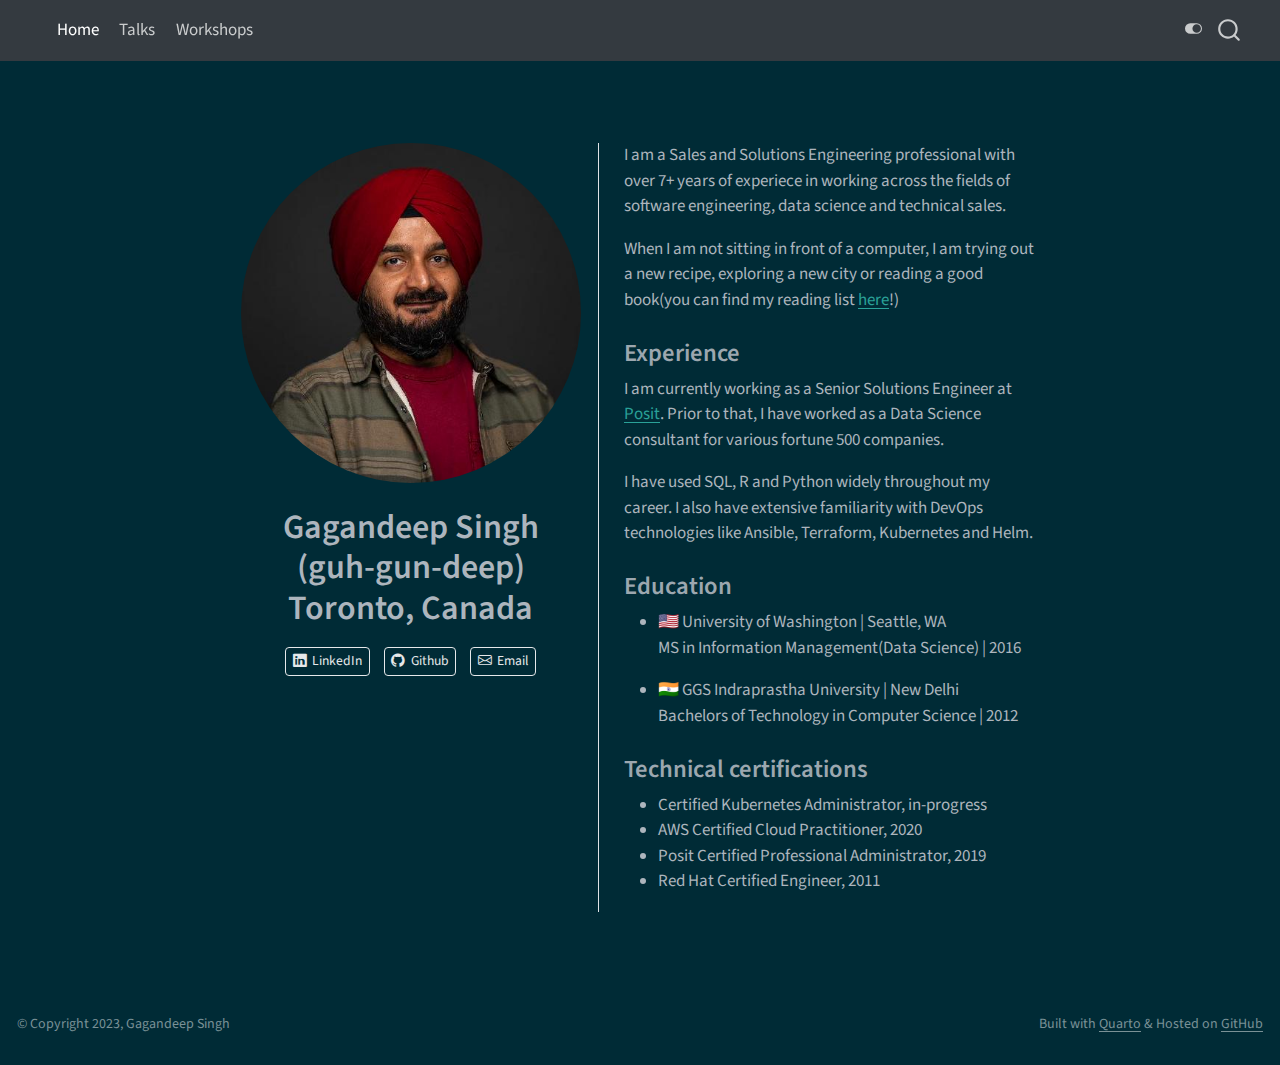
<file: docs/index.html>
<!DOCTYPE html>
<html xmlns="http://www.w3.org/1999/xhtml" lang="en" xml:lang="en"><head>

<meta charset="utf-8">
<meta name="generator" content="quarto-1.4.551">

<meta name="viewport" content="width=device-width, initial-scale=1.0, user-scalable=yes">


<title>- Gagandeep Singh (guh-gun-deep) Toronto, Canada</title>
<style>
code{white-space: pre-wrap;}
span.smallcaps{font-variant: small-caps;}
div.columns{display: flex; gap: min(4vw, 1.5em);}
div.column{flex: auto; overflow-x: auto;}
div.hanging-indent{margin-left: 1.5em; text-indent: -1.5em;}
ul.task-list{list-style: none;}
ul.task-list li input[type="checkbox"] {
  width: 0.8em;
  margin: 0 0.8em 0.2em -1em; /* quarto-specific, see https://github.com/quarto-dev/quarto-cli/issues/4556 */ 
  vertical-align: middle;
}
</style>


<script src="site_libs/quarto-nav/quarto-nav.js"></script>
<script src="site_libs/quarto-nav/headroom.min.js"></script>
<script src="site_libs/clipboard/clipboard.min.js"></script>
<script src="site_libs/quarto-search/autocomplete.umd.js"></script>
<script src="site_libs/quarto-search/fuse.min.js"></script>
<script src="site_libs/quarto-search/quarto-search.js"></script>
<meta name="quarto:offset" content="./">
<script src="site_libs/quarto-html/quarto.js"></script>
<script src="site_libs/quarto-html/popper.min.js"></script>
<script src="site_libs/quarto-html/tippy.umd.min.js"></script>
<link href="site_libs/quarto-html/tippy.css" rel="stylesheet">
<link href="site_libs/quarto-html/quarto-syntax-highlighting.css" rel="stylesheet" class="quarto-color-scheme" id="quarto-text-highlighting-styles">
<link href="site_libs/quarto-html/quarto-syntax-highlighting-dark.css" rel="stylesheet" class="quarto-color-scheme quarto-color-alternate" id="quarto-text-highlighting-styles">
<script src="site_libs/bootstrap/bootstrap.min.js"></script>
<link href="site_libs/bootstrap/bootstrap-icons.css" rel="stylesheet">
<link href="site_libs/bootstrap/bootstrap.min.css" rel="stylesheet" class="quarto-color-scheme" id="quarto-bootstrap" data-mode="light">
<link href="site_libs/bootstrap/bootstrap-dark.min.css" rel="stylesheet" class="quarto-color-scheme quarto-color-alternate" id="quarto-bootstrap" data-mode="dark">
<script id="quarto-search-options" type="application/json">{
  "location": "navbar",
  "copy-button": false,
  "collapse-after": 3,
  "panel-placement": "end",
  "type": "overlay",
  "limit": 50,
  "keyboard-shortcut": [
    "f",
    "/",
    "s"
  ],
  "show-item-context": false,
  "language": {
    "search-no-results-text": "No results",
    "search-matching-documents-text": "matching documents",
    "search-copy-link-title": "Copy link to search",
    "search-hide-matches-text": "Hide additional matches",
    "search-more-match-text": "more match in this document",
    "search-more-matches-text": "more matches in this document",
    "search-clear-button-title": "Clear",
    "search-text-placeholder": "",
    "search-detached-cancel-button-title": "Cancel",
    "search-submit-button-title": "Submit",
    "search-label": "Search"
  }
}</script>


</head>

<body class="nav-fixed fullcontent">

<div id="quarto-search-results"></div>
  <header id="quarto-header" class="headroom fixed-top">
    <nav class="navbar navbar-expand-lg " data-bs-theme="dark">
      <div class="navbar-container container-fluid">
      <div class="navbar-brand-container mx-auto">
    <a class="navbar-brand" href="./index.html">
    <span class="navbar-title"></span>
    </a>
  </div>
            <div id="quarto-search" class="" title="Search"></div>
          <button class="navbar-toggler" type="button" data-bs-toggle="collapse" data-bs-target="#navbarCollapse" aria-controls="navbarCollapse" aria-expanded="false" aria-label="Toggle navigation" onclick="if (window.quartoToggleHeadroom) { window.quartoToggleHeadroom(); }">
  <span class="navbar-toggler-icon"></span>
</button>
          <div class="collapse navbar-collapse" id="navbarCollapse">
            <ul class="navbar-nav navbar-nav-scroll me-auto">
  <li class="nav-item">
    <a class="nav-link active" href="./index.html" aria-current="page"> 
<span class="menu-text">Home</span></a>
  </li>  
  <li class="nav-item">
    <a class="nav-link" href="./talks.html"> 
<span class="menu-text">Talks</span></a>
  </li>  
  <li class="nav-item">
    <a class="nav-link" href="./workshops.html"> 
<span class="menu-text">Workshops</span></a>
  </li>  
</ul>
          </div> <!-- /navcollapse -->
          <div class="quarto-navbar-tools">
  <a href="" class="quarto-color-scheme-toggle quarto-navigation-tool  px-1" onclick="window.quartoToggleColorScheme(); return false;" title="Toggle dark mode"><i class="bi"></i></a>
</div>
      </div> <!-- /container-fluid -->
    </nav>
</header>
<!-- content -->
<div id="quarto-content" class="quarto-container page-columns page-rows-contents page-layout-article page-navbar">
<!-- sidebar -->
<!-- margin-sidebar -->
    
<!-- main -->
<main class="content" id="quarto-document-content">




<div class="quarto-about-trestles content">
  <div class="about-entity">
    <img src="img/profile_picture.jpeg" class="about-image
  round " style="height: 20em; width: 20em;">
<header id="title-block-header" class="quarto-title-block default">
<div class="quarto-title">
<h1 class="title">Gagandeep Singh <br>(guh-gun-deep) <br>Toronto, Canada</h1>
</div>
<div class="quarto-title-meta">
  </div>
</header>
    <div class="about-links">
  <a href="https://www.linkedin.com/in/gagan91/" class="about-link" rel="" target="">
    <i class="bi bi-linkedin"></i>
     <span class="about-link-text">LinkedIn</span>
  </a>
  <a href="https://github.com/gsingh91" class="about-link" rel="" target="">
    <i class="bi bi-github"></i>
     <span class="about-link-text">Github</span>
  </a>
  <a href="mailto:singh.gagandeep491@gmail.com" class="about-link" rel="" target="">
    <i class="bi bi-envelope"></i>
     <span class="about-link-text">Email</span>
  </a>
</div>
  </div>
  <div class="about-contents"><div id="me">
<p>I am a Sales and Solutions Engineering professional with over 7+ years of experiece in working across the fields of software engineering, data science and technical sales.</p>
<p>When I am not sitting in front of a computer, I am trying out a new recipe, exploring a new city or reading a good book(you can find my reading list <a href="https://www.goodreads.com/review/list/118346415-gagandeep-singh?ref=nav_mybooks&amp;shelf=read">here</a>!)</p>
<section id="experience" class="level3">
<h3 data-anchor-id="experience">Experience</h3>
<p>I am currently working as a Senior Solutions Engineer at <a href="https://posit.co/">Posit</a>. Prior to that, I have worked as a Data Science consultant for various fortune 500 companies.</p>
<p>I have used SQL, R and Python widely throughout my career. I also have extensive familiarity with DevOps technologies like Ansible, Terraform, Kubernetes and Helm.</p>
</section>
<section id="education" class="level3">
<h3 data-anchor-id="education">Education</h3>
<ul>
<li><p><span class="emoji" data-emoji="us">🇺🇸</span> University of Washington | Seattle, WA <br>MS in Information Management(Data Science) | 2016</p></li>
<li><p><span class="emoji" data-emoji="india">🇮🇳</span> GGS Indraprastha University | New Delhi <br>Bachelors of Technology in Computer Science | 2012</p></li>
</ul>
</section>
<section id="technical-certifications" class="level3">
<h3 data-anchor-id="technical-certifications">Technical certifications</h3>
<ul>
<li>Certified Kubernetes Administrator, in-progress</li>
<li>AWS Certified Cloud Practitioner, 2020</li>
<li>Posit Certified Professional Administrator, 2019</li>
<li>Red Hat Certified Engineer, 2011</li>
</ul>
</section>
</div></div>
</div>





</main> <!-- /main -->
<script id="quarto-html-after-body" type="application/javascript">
window.document.addEventListener("DOMContentLoaded", function (event) {
  const toggleBodyColorMode = (bsSheetEl) => {
    const mode = bsSheetEl.getAttribute("data-mode");
    const bodyEl = window.document.querySelector("body");
    if (mode === "dark") {
      bodyEl.classList.add("quarto-dark");
      bodyEl.classList.remove("quarto-light");
    } else {
      bodyEl.classList.add("quarto-light");
      bodyEl.classList.remove("quarto-dark");
    }
  }
  const toggleBodyColorPrimary = () => {
    const bsSheetEl = window.document.querySelector("link#quarto-bootstrap");
    if (bsSheetEl) {
      toggleBodyColorMode(bsSheetEl);
    }
  }
  toggleBodyColorPrimary();  
  const disableStylesheet = (stylesheets) => {
    for (let i=0; i < stylesheets.length; i++) {
      const stylesheet = stylesheets[i];
      stylesheet.rel = 'prefetch';
    }
  }
  const enableStylesheet = (stylesheets) => {
    for (let i=0; i < stylesheets.length; i++) {
      const stylesheet = stylesheets[i];
      stylesheet.rel = 'stylesheet';
    }
  }
  const manageTransitions = (selector, allowTransitions) => {
    const els = window.document.querySelectorAll(selector);
    for (let i=0; i < els.length; i++) {
      const el = els[i];
      if (allowTransitions) {
        el.classList.remove('notransition');
      } else {
        el.classList.add('notransition');
      }
    }
  }
  const toggleGiscusIfUsed = (isAlternate, darkModeDefault) => {
    const baseTheme = document.querySelector('#giscus-base-theme')?.value ?? 'light';
    const alternateTheme = document.querySelector('#giscus-alt-theme')?.value ?? 'dark';
    let newTheme = '';
    if(darkModeDefault) {
      newTheme = isAlternate ? baseTheme : alternateTheme;
    } else {
      newTheme = isAlternate ? alternateTheme : baseTheme;
    }
    const changeGiscusTheme = () => {
      // From: https://github.com/giscus/giscus/issues/336
      const sendMessage = (message) => {
        const iframe = document.querySelector('iframe.giscus-frame');
        if (!iframe) return;
        iframe.contentWindow.postMessage({ giscus: message }, 'https://giscus.app');
      }
      sendMessage({
        setConfig: {
          theme: newTheme
        }
      });
    }
    const isGiscussLoaded = window.document.querySelector('iframe.giscus-frame') !== null;
    if (isGiscussLoaded) {
      changeGiscusTheme();
    }
  }
  const toggleColorMode = (alternate) => {
    // Switch the stylesheets
    const alternateStylesheets = window.document.querySelectorAll('link.quarto-color-scheme.quarto-color-alternate');
    manageTransitions('#quarto-margin-sidebar .nav-link', false);
    if (alternate) {
      enableStylesheet(alternateStylesheets);
      for (const sheetNode of alternateStylesheets) {
        if (sheetNode.id === "quarto-bootstrap") {
          toggleBodyColorMode(sheetNode);
        }
      }
    } else {
      disableStylesheet(alternateStylesheets);
      toggleBodyColorPrimary();
    }
    manageTransitions('#quarto-margin-sidebar .nav-link', true);
    // Switch the toggles
    const toggles = window.document.querySelectorAll('.quarto-color-scheme-toggle');
    for (let i=0; i < toggles.length; i++) {
      const toggle = toggles[i];
      if (toggle) {
        if (alternate) {
          toggle.classList.add("alternate");     
        } else {
          toggle.classList.remove("alternate");
        }
      }
    }
    // Hack to workaround the fact that safari doesn't
    // properly recolor the scrollbar when toggling (#1455)
    if (navigator.userAgent.indexOf('Safari') > 0 && navigator.userAgent.indexOf('Chrome') == -1) {
      manageTransitions("body", false);
      window.scrollTo(0, 1);
      setTimeout(() => {
        window.scrollTo(0, 0);
        manageTransitions("body", true);
      }, 40);  
    }
  }
  const isFileUrl = () => { 
    return window.location.protocol === 'file:';
  }
  const hasAlternateSentinel = () => {  
    let styleSentinel = getColorSchemeSentinel();
    if (styleSentinel !== null) {
      return styleSentinel === "alternate";
    } else {
      return false;
    }
  }
  const setStyleSentinel = (alternate) => {
    const value = alternate ? "alternate" : "default";
    if (!isFileUrl()) {
      window.localStorage.setItem("quarto-color-scheme", value);
    } else {
      localAlternateSentinel = value;
    }
  }
  const getColorSchemeSentinel = () => {
    if (!isFileUrl()) {
      const storageValue = window.localStorage.getItem("quarto-color-scheme");
      return storageValue != null ? storageValue : localAlternateSentinel;
    } else {
      return localAlternateSentinel;
    }
  }
  const darkModeDefault = true;
  let localAlternateSentinel = darkModeDefault ? 'alternate' : 'default';
  // Dark / light mode switch
  window.quartoToggleColorScheme = () => {
    // Read the current dark / light value 
    let toAlternate = !hasAlternateSentinel();
    toggleColorMode(toAlternate);
    setStyleSentinel(toAlternate);
    toggleGiscusIfUsed(toAlternate, darkModeDefault);
  };
  // Ensure there is a toggle, if there isn't float one in the top right
  if (window.document.querySelector('.quarto-color-scheme-toggle') === null) {
    const a = window.document.createElement('a');
    a.classList.add('top-right');
    a.classList.add('quarto-color-scheme-toggle');
    a.href = "";
    a.onclick = function() { try { window.quartoToggleColorScheme(); } catch {} return false; };
    const i = window.document.createElement("i");
    i.classList.add('bi');
    a.appendChild(i);
    window.document.body.appendChild(a);
  }
  // Switch to dark mode if need be
  if (hasAlternateSentinel()) {
    toggleColorMode(true);
  } else {
    toggleColorMode(false);
  }
  const isCodeAnnotation = (el) => {
    for (const clz of el.classList) {
      if (clz.startsWith('code-annotation-')) {                     
        return true;
      }
    }
    return false;
  }
  const clipboard = new window.ClipboardJS('.code-copy-button', {
    text: function(trigger) {
      const codeEl = trigger.previousElementSibling.cloneNode(true);
      for (const childEl of codeEl.children) {
        if (isCodeAnnotation(childEl)) {
          childEl.remove();
        }
      }
      return codeEl.innerText;
    }
  });
  clipboard.on('success', function(e) {
    // button target
    const button = e.trigger;
    // don't keep focus
    button.blur();
    // flash "checked"
    button.classList.add('code-copy-button-checked');
    var currentTitle = button.getAttribute("title");
    button.setAttribute("title", "Copied!");
    let tooltip;
    if (window.bootstrap) {
      button.setAttribute("data-bs-toggle", "tooltip");
      button.setAttribute("data-bs-placement", "left");
      button.setAttribute("data-bs-title", "Copied!");
      tooltip = new bootstrap.Tooltip(button, 
        { trigger: "manual", 
          customClass: "code-copy-button-tooltip",
          offset: [0, -8]});
      tooltip.show();    
    }
    setTimeout(function() {
      if (tooltip) {
        tooltip.hide();
        button.removeAttribute("data-bs-title");
        button.removeAttribute("data-bs-toggle");
        button.removeAttribute("data-bs-placement");
      }
      button.setAttribute("title", currentTitle);
      button.classList.remove('code-copy-button-checked');
    }, 1000);
    // clear code selection
    e.clearSelection();
  });
    var localhostRegex = new RegExp(/^(?:http|https):\/\/localhost\:?[0-9]*\//);
    var mailtoRegex = new RegExp(/^mailto:/);
      var filterRegex = new RegExp('/' + window.location.host + '/');
    var isInternal = (href) => {
        return filterRegex.test(href) || localhostRegex.test(href) || mailtoRegex.test(href);
    }
    // Inspect non-navigation links and adorn them if external
 	var links = window.document.querySelectorAll('a[href]:not(.nav-link):not(.navbar-brand):not(.toc-action):not(.sidebar-link):not(.sidebar-item-toggle):not(.pagination-link):not(.no-external):not([aria-hidden]):not(.dropdown-item):not(.quarto-navigation-tool)');
    for (var i=0; i<links.length; i++) {
      const link = links[i];
      if (!isInternal(link.href)) {
        // undo the damage that might have been done by quarto-nav.js in the case of
        // links that we want to consider external
        if (link.dataset.originalHref !== undefined) {
          link.href = link.dataset.originalHref;
        }
      }
    }
  function tippyHover(el, contentFn, onTriggerFn, onUntriggerFn) {
    const config = {
      allowHTML: true,
      maxWidth: 500,
      delay: 100,
      arrow: false,
      appendTo: function(el) {
          return el.parentElement;
      },
      interactive: true,
      interactiveBorder: 10,
      theme: 'quarto',
      placement: 'bottom-start',
    };
    if (contentFn) {
      config.content = contentFn;
    }
    if (onTriggerFn) {
      config.onTrigger = onTriggerFn;
    }
    if (onUntriggerFn) {
      config.onUntrigger = onUntriggerFn;
    }
    window.tippy(el, config); 
  }
  const noterefs = window.document.querySelectorAll('a[role="doc-noteref"]');
  for (var i=0; i<noterefs.length; i++) {
    const ref = noterefs[i];
    tippyHover(ref, function() {
      // use id or data attribute instead here
      let href = ref.getAttribute('data-footnote-href') || ref.getAttribute('href');
      try { href = new URL(href).hash; } catch {}
      const id = href.replace(/^#\/?/, "");
      const note = window.document.getElementById(id);
      if (note) {
        return note.innerHTML;
      } else {
        return "";
      }
    });
  }
  const xrefs = window.document.querySelectorAll('a.quarto-xref');
  const processXRef = (id, note) => {
    // Strip column container classes
    const stripColumnClz = (el) => {
      el.classList.remove("page-full", "page-columns");
      if (el.children) {
        for (const child of el.children) {
          stripColumnClz(child);
        }
      }
    }
    stripColumnClz(note)
    if (id === null || id.startsWith('sec-')) {
      // Special case sections, only their first couple elements
      const container = document.createElement("div");
      if (note.children && note.children.length > 2) {
        container.appendChild(note.children[0].cloneNode(true));
        for (let i = 1; i < note.children.length; i++) {
          const child = note.children[i];
          if (child.tagName === "P" && child.innerText === "") {
            continue;
          } else {
            container.appendChild(child.cloneNode(true));
            break;
          }
        }
        if (window.Quarto?.typesetMath) {
          window.Quarto.typesetMath(container);
        }
        return container.innerHTML
      } else {
        if (window.Quarto?.typesetMath) {
          window.Quarto.typesetMath(note);
        }
        return note.innerHTML;
      }
    } else {
      // Remove any anchor links if they are present
      const anchorLink = note.querySelector('a.anchorjs-link');
      if (anchorLink) {
        anchorLink.remove();
      }
      if (window.Quarto?.typesetMath) {
        window.Quarto.typesetMath(note);
      }
      // TODO in 1.5, we should make sure this works without a callout special case
      if (note.classList.contains("callout")) {
        return note.outerHTML;
      } else {
        return note.innerHTML;
      }
    }
  }
  for (var i=0; i<xrefs.length; i++) {
    const xref = xrefs[i];
    tippyHover(xref, undefined, function(instance) {
      instance.disable();
      let url = xref.getAttribute('href');
      let hash = undefined; 
      if (url.startsWith('#')) {
        hash = url;
      } else {
        try { hash = new URL(url).hash; } catch {}
      }
      if (hash) {
        const id = hash.replace(/^#\/?/, "");
        const note = window.document.getElementById(id);
        if (note !== null) {
          try {
            const html = processXRef(id, note.cloneNode(true));
            instance.setContent(html);
          } finally {
            instance.enable();
            instance.show();
          }
        } else {
          // See if we can fetch this
          fetch(url.split('#')[0])
          .then(res => res.text())
          .then(html => {
            const parser = new DOMParser();
            const htmlDoc = parser.parseFromString(html, "text/html");
            const note = htmlDoc.getElementById(id);
            if (note !== null) {
              const html = processXRef(id, note);
              instance.setContent(html);
            } 
          }).finally(() => {
            instance.enable();
            instance.show();
          });
        }
      } else {
        // See if we can fetch a full url (with no hash to target)
        // This is a special case and we should probably do some content thinning / targeting
        fetch(url)
        .then(res => res.text())
        .then(html => {
          const parser = new DOMParser();
          const htmlDoc = parser.parseFromString(html, "text/html");
          const note = htmlDoc.querySelector('main.content');
          if (note !== null) {
            // This should only happen for chapter cross references
            // (since there is no id in the URL)
            // remove the first header
            if (note.children.length > 0 && note.children[0].tagName === "HEADER") {
              note.children[0].remove();
            }
            const html = processXRef(null, note);
            instance.setContent(html);
          } 
        }).finally(() => {
          instance.enable();
          instance.show();
        });
      }
    }, function(instance) {
    });
  }
      let selectedAnnoteEl;
      const selectorForAnnotation = ( cell, annotation) => {
        let cellAttr = 'data-code-cell="' + cell + '"';
        let lineAttr = 'data-code-annotation="' +  annotation + '"';
        const selector = 'span[' + cellAttr + '][' + lineAttr + ']';
        return selector;
      }
      const selectCodeLines = (annoteEl) => {
        const doc = window.document;
        const targetCell = annoteEl.getAttribute("data-target-cell");
        const targetAnnotation = annoteEl.getAttribute("data-target-annotation");
        const annoteSpan = window.document.querySelector(selectorForAnnotation(targetCell, targetAnnotation));
        const lines = annoteSpan.getAttribute("data-code-lines").split(",");
        const lineIds = lines.map((line) => {
          return targetCell + "-" + line;
        })
        let top = null;
        let height = null;
        let parent = null;
        if (lineIds.length > 0) {
            //compute the position of the single el (top and bottom and make a div)
            const el = window.document.getElementById(lineIds[0]);
            top = el.offsetTop;
            height = el.offsetHeight;
            parent = el.parentElement.parentElement;
          if (lineIds.length > 1) {
            const lastEl = window.document.getElementById(lineIds[lineIds.length - 1]);
            const bottom = lastEl.offsetTop + lastEl.offsetHeight;
            height = bottom - top;
          }
          if (top !== null && height !== null && parent !== null) {
            // cook up a div (if necessary) and position it 
            let div = window.document.getElementById("code-annotation-line-highlight");
            if (div === null) {
              div = window.document.createElement("div");
              div.setAttribute("id", "code-annotation-line-highlight");
              div.style.position = 'absolute';
              parent.appendChild(div);
            }
            div.style.top = top - 2 + "px";
            div.style.height = height + 4 + "px";
            div.style.left = 0;
            let gutterDiv = window.document.getElementById("code-annotation-line-highlight-gutter");
            if (gutterDiv === null) {
              gutterDiv = window.document.createElement("div");
              gutterDiv.setAttribute("id", "code-annotation-line-highlight-gutter");
              gutterDiv.style.position = 'absolute';
              const codeCell = window.document.getElementById(targetCell);
              const gutter = codeCell.querySelector('.code-annotation-gutter');
              gutter.appendChild(gutterDiv);
            }
            gutterDiv.style.top = top - 2 + "px";
            gutterDiv.style.height = height + 4 + "px";
          }
          selectedAnnoteEl = annoteEl;
        }
      };
      const unselectCodeLines = () => {
        const elementsIds = ["code-annotation-line-highlight", "code-annotation-line-highlight-gutter"];
        elementsIds.forEach((elId) => {
          const div = window.document.getElementById(elId);
          if (div) {
            div.remove();
          }
        });
        selectedAnnoteEl = undefined;
      };
        // Handle positioning of the toggle
    window.addEventListener(
      "resize",
      throttle(() => {
        elRect = undefined;
        if (selectedAnnoteEl) {
          selectCodeLines(selectedAnnoteEl);
        }
      }, 10)
    );
    function throttle(fn, ms) {
    let throttle = false;
    let timer;
      return (...args) => {
        if(!throttle) { // first call gets through
            fn.apply(this, args);
            throttle = true;
        } else { // all the others get throttled
            if(timer) clearTimeout(timer); // cancel #2
            timer = setTimeout(() => {
              fn.apply(this, args);
              timer = throttle = false;
            }, ms);
        }
      };
    }
      // Attach click handler to the DT
      const annoteDls = window.document.querySelectorAll('dt[data-target-cell]');
      for (const annoteDlNode of annoteDls) {
        annoteDlNode.addEventListener('click', (event) => {
          const clickedEl = event.target;
          if (clickedEl !== selectedAnnoteEl) {
            unselectCodeLines();
            const activeEl = window.document.querySelector('dt[data-target-cell].code-annotation-active');
            if (activeEl) {
              activeEl.classList.remove('code-annotation-active');
            }
            selectCodeLines(clickedEl);
            clickedEl.classList.add('code-annotation-active');
          } else {
            // Unselect the line
            unselectCodeLines();
            clickedEl.classList.remove('code-annotation-active');
          }
        });
      }
  const findCites = (el) => {
    const parentEl = el.parentElement;
    if (parentEl) {
      const cites = parentEl.dataset.cites;
      if (cites) {
        return {
          el,
          cites: cites.split(' ')
        };
      } else {
        return findCites(el.parentElement)
      }
    } else {
      return undefined;
    }
  };
  var bibliorefs = window.document.querySelectorAll('a[role="doc-biblioref"]');
  for (var i=0; i<bibliorefs.length; i++) {
    const ref = bibliorefs[i];
    const citeInfo = findCites(ref);
    if (citeInfo) {
      tippyHover(citeInfo.el, function() {
        var popup = window.document.createElement('div');
        citeInfo.cites.forEach(function(cite) {
          var citeDiv = window.document.createElement('div');
          citeDiv.classList.add('hanging-indent');
          citeDiv.classList.add('csl-entry');
          var biblioDiv = window.document.getElementById('ref-' + cite);
          if (biblioDiv) {
            citeDiv.innerHTML = biblioDiv.innerHTML;
          }
          popup.appendChild(citeDiv);
        });
        return popup.innerHTML;
      });
    }
  }
});
</script>
</div> <!-- /content -->
<footer class="footer">
  <div class="nav-footer">
    <div class="nav-footer-left">
<p>© Copyright 2023, Gagandeep Singh</p>
</div>   
    <div class="nav-footer-center">
      &nbsp;
    </div>
    <div class="nav-footer-right">
<p>Built with <a href="https://quarto.org/">Quarto</a> &amp; Hosted on <a href="https://github.com/">GitHub</a></p>
</div>
  </div>
</footer>




</body></html>
</file>
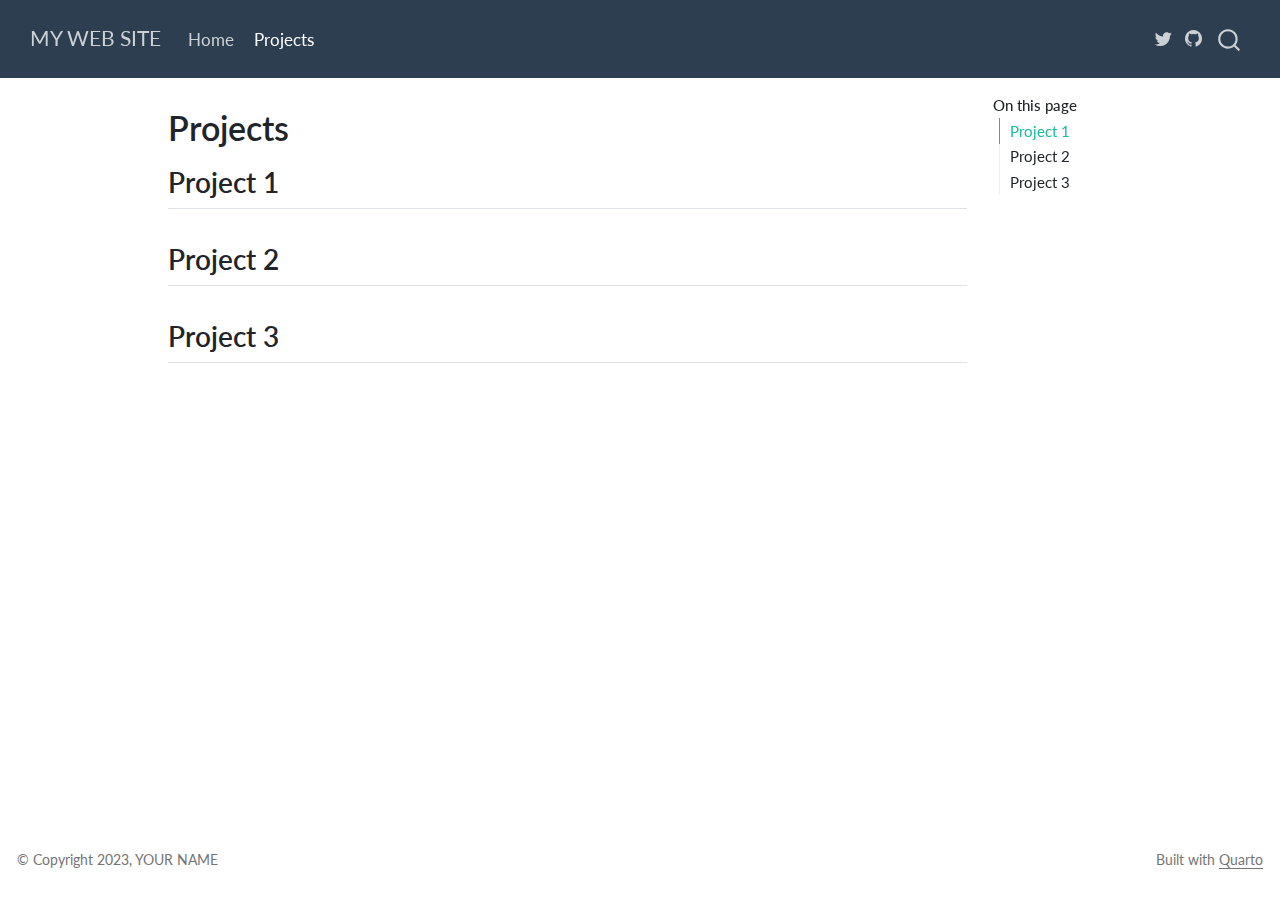
<file: docs/projects.html>
<!DOCTYPE html>
<html xmlns="http://www.w3.org/1999/xhtml" lang="en" xml:lang="en"><head>

<meta charset="utf-8">
<meta name="generator" content="quarto-1.3.361">

<meta name="viewport" content="width=device-width, initial-scale=1.0, user-scalable=yes">


<title>MY WEB SITE - Projects</title>
<style>
code{white-space: pre-wrap;}
span.smallcaps{font-variant: small-caps;}
div.columns{display: flex; gap: min(4vw, 1.5em);}
div.column{flex: auto; overflow-x: auto;}
div.hanging-indent{margin-left: 1.5em; text-indent: -1.5em;}
ul.task-list{list-style: none;}
ul.task-list li input[type="checkbox"] {
  width: 0.8em;
  margin: 0 0.8em 0.2em -1em; /* quarto-specific, see https://github.com/quarto-dev/quarto-cli/issues/4556 */ 
  vertical-align: middle;
}
</style>


<script src="site_libs/quarto-nav/quarto-nav.js"></script>
<script src="site_libs/quarto-nav/headroom.min.js"></script>
<script src="site_libs/clipboard/clipboard.min.js"></script>
<script src="site_libs/quarto-search/autocomplete.umd.js"></script>
<script src="site_libs/quarto-search/fuse.min.js"></script>
<script src="site_libs/quarto-search/quarto-search.js"></script>
<meta name="quarto:offset" content="./">
<script src="site_libs/quarto-html/quarto.js"></script>
<script src="site_libs/quarto-html/popper.min.js"></script>
<script src="site_libs/quarto-html/tippy.umd.min.js"></script>
<script src="site_libs/quarto-html/anchor.min.js"></script>
<link href="site_libs/quarto-html/tippy.css" rel="stylesheet">
<link href="site_libs/quarto-html/quarto-syntax-highlighting.css" rel="stylesheet" id="quarto-text-highlighting-styles">
<script src="site_libs/bootstrap/bootstrap.min.js"></script>
<link href="site_libs/bootstrap/bootstrap-icons.css" rel="stylesheet">
<link href="site_libs/bootstrap/bootstrap.min.css" rel="stylesheet" id="quarto-bootstrap" data-mode="light">
<script id="quarto-search-options" type="application/json">{
  "location": "navbar",
  "copy-button": false,
  "collapse-after": 3,
  "panel-placement": "end",
  "type": "overlay",
  "limit": 20,
  "language": {
    "search-no-results-text": "No results",
    "search-matching-documents-text": "matching documents",
    "search-copy-link-title": "Copy link to search",
    "search-hide-matches-text": "Hide additional matches",
    "search-more-match-text": "more match in this document",
    "search-more-matches-text": "more matches in this document",
    "search-clear-button-title": "Clear",
    "search-detached-cancel-button-title": "Cancel",
    "search-submit-button-title": "Submit",
    "search-label": "Search"
  }
}</script>


</head>

<body class="nav-fixed">

<div id="quarto-search-results"></div>
  <header id="quarto-header" class="headroom fixed-top">
    <nav class="navbar navbar-expand-lg navbar-dark ">
      <div class="navbar-container container-fluid">
      <div class="navbar-brand-container">
    <a class="navbar-brand" href="./index.html">
    <span class="navbar-title">MY WEB SITE</span>
    </a>
  </div>
            <div id="quarto-search" class="" title="Search"></div>
          <button class="navbar-toggler" type="button" data-bs-toggle="collapse" data-bs-target="#navbarCollapse" aria-controls="navbarCollapse" aria-expanded="false" aria-label="Toggle navigation" onclick="if (window.quartoToggleHeadroom) { window.quartoToggleHeadroom(); }">
  <span class="navbar-toggler-icon"></span>
</button>
          <div class="collapse navbar-collapse" id="navbarCollapse">
            <ul class="navbar-nav navbar-nav-scroll me-auto">
  <li class="nav-item">
    <a class="nav-link" href="./index.html" rel="" target="">
 <span class="menu-text">Home</span></a>
  </li>  
  <li class="nav-item">
    <a class="nav-link active" href="./projects.html" rel="" target="" aria-current="page">
 <span class="menu-text">Projects</span></a>
  </li>  
</ul>
            <div class="quarto-navbar-tools ms-auto">
    <a href="https://twitter.com/" title="" class="quarto-navigation-tool px-1" aria-label=""><i class="bi bi-twitter"></i></a>
    <a href="https://github.com/YOURUSERNAME/YOURREPO" title="" class="quarto-navigation-tool px-1" aria-label=""><i class="bi bi-github"></i></a>
</div>
          </div> <!-- /navcollapse -->
      </div> <!-- /container-fluid -->
    </nav>
</header>
<!-- content -->
<div id="quarto-content" class="quarto-container page-columns page-rows-contents page-layout-article page-navbar">
<!-- sidebar -->
<!-- margin-sidebar -->
    <div id="quarto-margin-sidebar" class="sidebar margin-sidebar">
        <nav id="TOC" role="doc-toc" class="toc-active">
    <h2 id="toc-title">On this page</h2>
   
  <ul>
  <li><a href="#project-1" id="toc-project-1" class="nav-link active" data-scroll-target="#project-1">Project 1</a></li>
  <li><a href="#project-2" id="toc-project-2" class="nav-link" data-scroll-target="#project-2">Project 2</a></li>
  <li><a href="#project-3" id="toc-project-3" class="nav-link" data-scroll-target="#project-3">Project 3</a></li>
  </ul>
</nav>
    </div>
<!-- main -->
<main class="content" id="quarto-document-content">

<header id="title-block-header" class="quarto-title-block default">
<div class="quarto-title">
<h1 class="title">Projects</h1>
</div>



<div class="quarto-title-meta">

    
  
    
  </div>
  

</header>

<section id="project-1" class="level2">
<h2 class="anchored" data-anchor-id="project-1">Project 1</h2>
</section>
<section id="project-2" class="level2">
<h2 class="anchored" data-anchor-id="project-2">Project 2</h2>
</section>
<section id="project-3" class="level2">
<h2 class="anchored" data-anchor-id="project-3">Project 3</h2>


</section>

</main> <!-- /main -->
<script id="quarto-html-after-body" type="application/javascript">
window.document.addEventListener("DOMContentLoaded", function (event) {
  const toggleBodyColorMode = (bsSheetEl) => {
    const mode = bsSheetEl.getAttribute("data-mode");
    const bodyEl = window.document.querySelector("body");
    if (mode === "dark") {
      bodyEl.classList.add("quarto-dark");
      bodyEl.classList.remove("quarto-light");
    } else {
      bodyEl.classList.add("quarto-light");
      bodyEl.classList.remove("quarto-dark");
    }
  }
  const toggleBodyColorPrimary = () => {
    const bsSheetEl = window.document.querySelector("link#quarto-bootstrap");
    if (bsSheetEl) {
      toggleBodyColorMode(bsSheetEl);
    }
  }
  toggleBodyColorPrimary();  
  const icon = "";
  const anchorJS = new window.AnchorJS();
  anchorJS.options = {
    placement: 'right',
    icon: icon
  };
  anchorJS.add('.anchored');
  const isCodeAnnotation = (el) => {
    for (const clz of el.classList) {
      if (clz.startsWith('code-annotation-')) {                     
        return true;
      }
    }
    return false;
  }
  const clipboard = new window.ClipboardJS('.code-copy-button', {
    text: function(trigger) {
      const codeEl = trigger.previousElementSibling.cloneNode(true);
      for (const childEl of codeEl.children) {
        if (isCodeAnnotation(childEl)) {
          childEl.remove();
        }
      }
      return codeEl.innerText;
    }
  });
  clipboard.on('success', function(e) {
    // button target
    const button = e.trigger;
    // don't keep focus
    button.blur();
    // flash "checked"
    button.classList.add('code-copy-button-checked');
    var currentTitle = button.getAttribute("title");
    button.setAttribute("title", "Copied!");
    let tooltip;
    if (window.bootstrap) {
      button.setAttribute("data-bs-toggle", "tooltip");
      button.setAttribute("data-bs-placement", "left");
      button.setAttribute("data-bs-title", "Copied!");
      tooltip = new bootstrap.Tooltip(button, 
        { trigger: "manual", 
          customClass: "code-copy-button-tooltip",
          offset: [0, -8]});
      tooltip.show();    
    }
    setTimeout(function() {
      if (tooltip) {
        tooltip.hide();
        button.removeAttribute("data-bs-title");
        button.removeAttribute("data-bs-toggle");
        button.removeAttribute("data-bs-placement");
      }
      button.setAttribute("title", currentTitle);
      button.classList.remove('code-copy-button-checked');
    }, 1000);
    // clear code selection
    e.clearSelection();
  });
  function tippyHover(el, contentFn) {
    const config = {
      allowHTML: true,
      content: contentFn,
      maxWidth: 500,
      delay: 100,
      arrow: false,
      appendTo: function(el) {
          return el.parentElement;
      },
      interactive: true,
      interactiveBorder: 10,
      theme: 'quarto',
      placement: 'bottom-start'
    };
    window.tippy(el, config); 
  }
  const noterefs = window.document.querySelectorAll('a[role="doc-noteref"]');
  for (var i=0; i<noterefs.length; i++) {
    const ref = noterefs[i];
    tippyHover(ref, function() {
      // use id or data attribute instead here
      let href = ref.getAttribute('data-footnote-href') || ref.getAttribute('href');
      try { href = new URL(href).hash; } catch {}
      const id = href.replace(/^#\/?/, "");
      const note = window.document.getElementById(id);
      return note.innerHTML;
    });
  }
      let selectedAnnoteEl;
      const selectorForAnnotation = ( cell, annotation) => {
        let cellAttr = 'data-code-cell="' + cell + '"';
        let lineAttr = 'data-code-annotation="' +  annotation + '"';
        const selector = 'span[' + cellAttr + '][' + lineAttr + ']';
        return selector;
      }
      const selectCodeLines = (annoteEl) => {
        const doc = window.document;
        const targetCell = annoteEl.getAttribute("data-target-cell");
        const targetAnnotation = annoteEl.getAttribute("data-target-annotation");
        const annoteSpan = window.document.querySelector(selectorForAnnotation(targetCell, targetAnnotation));
        const lines = annoteSpan.getAttribute("data-code-lines").split(",");
        const lineIds = lines.map((line) => {
          return targetCell + "-" + line;
        })
        let top = null;
        let height = null;
        let parent = null;
        if (lineIds.length > 0) {
            //compute the position of the single el (top and bottom and make a div)
            const el = window.document.getElementById(lineIds[0]);
            top = el.offsetTop;
            height = el.offsetHeight;
            parent = el.parentElement.parentElement;
          if (lineIds.length > 1) {
            const lastEl = window.document.getElementById(lineIds[lineIds.length - 1]);
            const bottom = lastEl.offsetTop + lastEl.offsetHeight;
            height = bottom - top;
          }
          if (top !== null && height !== null && parent !== null) {
            // cook up a div (if necessary) and position it 
            let div = window.document.getElementById("code-annotation-line-highlight");
            if (div === null) {
              div = window.document.createElement("div");
              div.setAttribute("id", "code-annotation-line-highlight");
              div.style.position = 'absolute';
              parent.appendChild(div);
            }
            div.style.top = top - 2 + "px";
            div.style.height = height + 4 + "px";
            let gutterDiv = window.document.getElementById("code-annotation-line-highlight-gutter");
            if (gutterDiv === null) {
              gutterDiv = window.document.createElement("div");
              gutterDiv.setAttribute("id", "code-annotation-line-highlight-gutter");
              gutterDiv.style.position = 'absolute';
              const codeCell = window.document.getElementById(targetCell);
              const gutter = codeCell.querySelector('.code-annotation-gutter');
              gutter.appendChild(gutterDiv);
            }
            gutterDiv.style.top = top - 2 + "px";
            gutterDiv.style.height = height + 4 + "px";
          }
          selectedAnnoteEl = annoteEl;
        }
      };
      const unselectCodeLines = () => {
        const elementsIds = ["code-annotation-line-highlight", "code-annotation-line-highlight-gutter"];
        elementsIds.forEach((elId) => {
          const div = window.document.getElementById(elId);
          if (div) {
            div.remove();
          }
        });
        selectedAnnoteEl = undefined;
      };
      // Attach click handler to the DT
      const annoteDls = window.document.querySelectorAll('dt[data-target-cell]');
      for (const annoteDlNode of annoteDls) {
        annoteDlNode.addEventListener('click', (event) => {
          const clickedEl = event.target;
          if (clickedEl !== selectedAnnoteEl) {
            unselectCodeLines();
            const activeEl = window.document.querySelector('dt[data-target-cell].code-annotation-active');
            if (activeEl) {
              activeEl.classList.remove('code-annotation-active');
            }
            selectCodeLines(clickedEl);
            clickedEl.classList.add('code-annotation-active');
          } else {
            // Unselect the line
            unselectCodeLines();
            clickedEl.classList.remove('code-annotation-active');
          }
        });
      }
  const findCites = (el) => {
    const parentEl = el.parentElement;
    if (parentEl) {
      const cites = parentEl.dataset.cites;
      if (cites) {
        return {
          el,
          cites: cites.split(' ')
        };
      } else {
        return findCites(el.parentElement)
      }
    } else {
      return undefined;
    }
  };
  var bibliorefs = window.document.querySelectorAll('a[role="doc-biblioref"]');
  for (var i=0; i<bibliorefs.length; i++) {
    const ref = bibliorefs[i];
    const citeInfo = findCites(ref);
    if (citeInfo) {
      tippyHover(citeInfo.el, function() {
        var popup = window.document.createElement('div');
        citeInfo.cites.forEach(function(cite) {
          var citeDiv = window.document.createElement('div');
          citeDiv.classList.add('hanging-indent');
          citeDiv.classList.add('csl-entry');
          var biblioDiv = window.document.getElementById('ref-' + cite);
          if (biblioDiv) {
            citeDiv.innerHTML = biblioDiv.innerHTML;
          }
          popup.appendChild(citeDiv);
        });
        return popup.innerHTML;
      });
    }
  }
});
</script>
</div> <!-- /content -->
<footer class="footer">
  <div class="nav-footer">
    <div class="nav-footer-left">© Copyright 2023, YOUR NAME</div>   
    <div class="nav-footer-center">
      &nbsp;
    </div>
    <div class="nav-footer-right">Built with <a href="https://quarto.org/">Quarto</a></div>
  </div>
</footer>



</body></html>
</file>
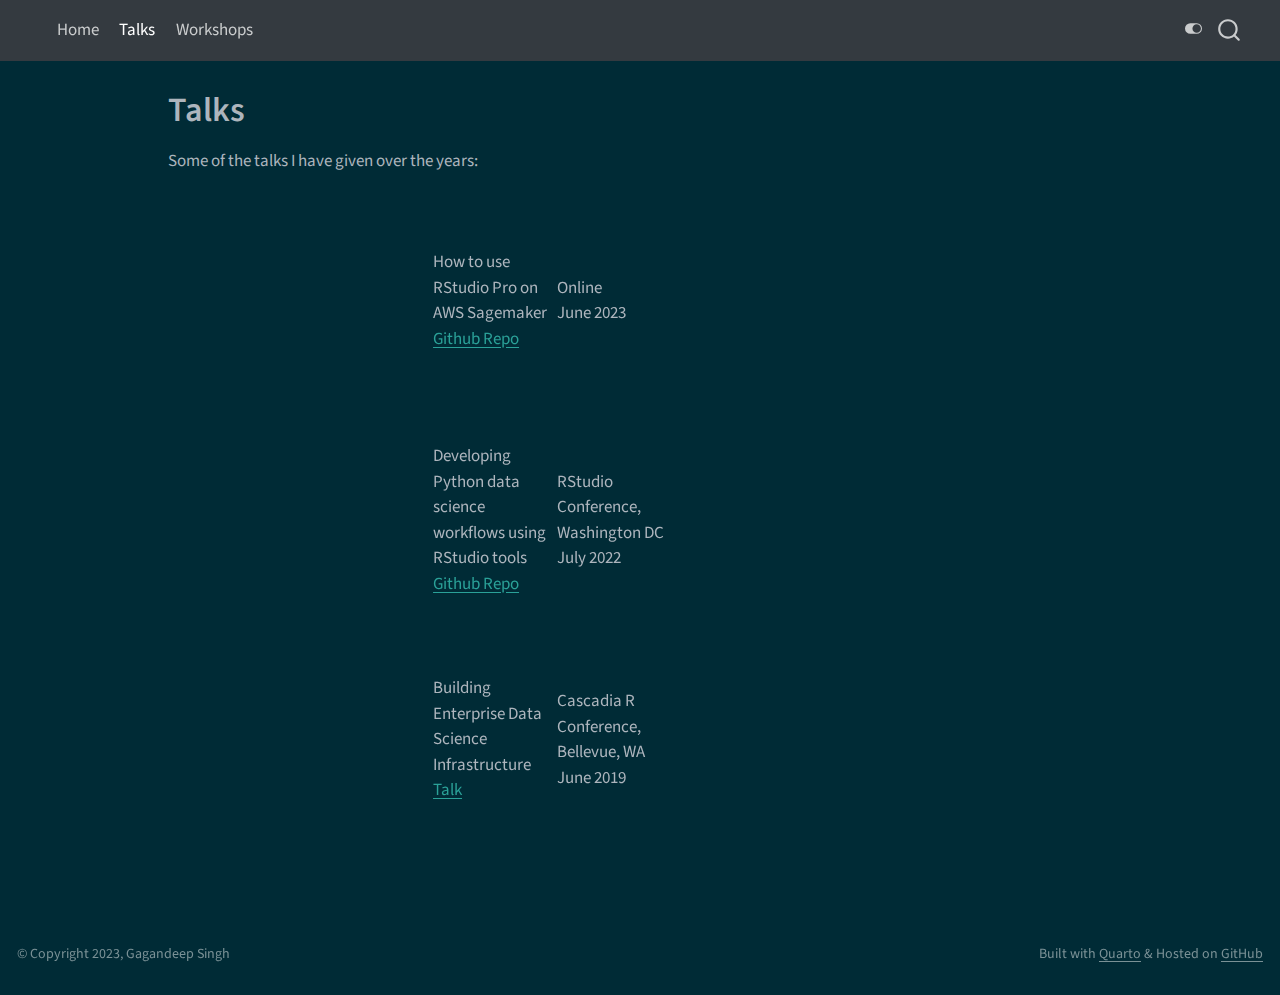
<file: docs/talks.html>
<!DOCTYPE html>
<html xmlns="http://www.w3.org/1999/xhtml" lang="en" xml:lang="en"><head>

<meta charset="utf-8">
<meta name="generator" content="quarto-1.4.551">

<meta name="viewport" content="width=device-width, initial-scale=1.0, user-scalable=yes">


<title>- Talks</title>
<style>
code{white-space: pre-wrap;}
span.smallcaps{font-variant: small-caps;}
div.columns{display: flex; gap: min(4vw, 1.5em);}
div.column{flex: auto; overflow-x: auto;}
div.hanging-indent{margin-left: 1.5em; text-indent: -1.5em;}
ul.task-list{list-style: none;}
ul.task-list li input[type="checkbox"] {
  width: 0.8em;
  margin: 0 0.8em 0.2em -1em; /* quarto-specific, see https://github.com/quarto-dev/quarto-cli/issues/4556 */ 
  vertical-align: middle;
}
</style>


<script src="site_libs/quarto-nav/quarto-nav.js"></script>
<script src="site_libs/quarto-nav/headroom.min.js"></script>
<script src="site_libs/clipboard/clipboard.min.js"></script>
<script src="site_libs/quarto-search/autocomplete.umd.js"></script>
<script src="site_libs/quarto-search/fuse.min.js"></script>
<script src="site_libs/quarto-search/quarto-search.js"></script>
<meta name="quarto:offset" content="./">
<script src="site_libs/quarto-html/quarto.js"></script>
<script src="site_libs/quarto-html/popper.min.js"></script>
<script src="site_libs/quarto-html/tippy.umd.min.js"></script>
<script src="site_libs/quarto-html/anchor.min.js"></script>
<link href="site_libs/quarto-html/tippy.css" rel="stylesheet">
<link href="site_libs/quarto-html/quarto-syntax-highlighting.css" rel="stylesheet" class="quarto-color-scheme" id="quarto-text-highlighting-styles">
<link href="site_libs/quarto-html/quarto-syntax-highlighting-dark.css" rel="stylesheet" class="quarto-color-scheme quarto-color-alternate" id="quarto-text-highlighting-styles">
<script src="site_libs/bootstrap/bootstrap.min.js"></script>
<link href="site_libs/bootstrap/bootstrap-icons.css" rel="stylesheet">
<link href="site_libs/bootstrap/bootstrap.min.css" rel="stylesheet" class="quarto-color-scheme" id="quarto-bootstrap" data-mode="light">
<link href="site_libs/bootstrap/bootstrap-dark.min.css" rel="stylesheet" class="quarto-color-scheme quarto-color-alternate" id="quarto-bootstrap" data-mode="dark">
<script id="quarto-search-options" type="application/json">{
  "location": "navbar",
  "copy-button": false,
  "collapse-after": 3,
  "panel-placement": "end",
  "type": "overlay",
  "limit": 50,
  "keyboard-shortcut": [
    "f",
    "/",
    "s"
  ],
  "show-item-context": false,
  "language": {
    "search-no-results-text": "No results",
    "search-matching-documents-text": "matching documents",
    "search-copy-link-title": "Copy link to search",
    "search-hide-matches-text": "Hide additional matches",
    "search-more-match-text": "more match in this document",
    "search-more-matches-text": "more matches in this document",
    "search-clear-button-title": "Clear",
    "search-text-placeholder": "",
    "search-detached-cancel-button-title": "Cancel",
    "search-submit-button-title": "Submit",
    "search-label": "Search"
  }
}</script>


<link rel="stylesheet" href="styles.css">
</head>

<body class="nav-fixed">

<div id="quarto-search-results"></div>
  <header id="quarto-header" class="headroom fixed-top">
    <nav class="navbar navbar-expand-lg " data-bs-theme="dark">
      <div class="navbar-container container-fluid">
      <div class="navbar-brand-container mx-auto">
    <a class="navbar-brand" href="./index.html">
    <span class="navbar-title"></span>
    </a>
  </div>
            <div id="quarto-search" class="" title="Search"></div>
          <button class="navbar-toggler" type="button" data-bs-toggle="collapse" data-bs-target="#navbarCollapse" aria-controls="navbarCollapse" aria-expanded="false" aria-label="Toggle navigation" onclick="if (window.quartoToggleHeadroom) { window.quartoToggleHeadroom(); }">
  <span class="navbar-toggler-icon"></span>
</button>
          <div class="collapse navbar-collapse" id="navbarCollapse">
            <ul class="navbar-nav navbar-nav-scroll me-auto">
  <li class="nav-item">
    <a class="nav-link" href="./index.html"> 
<span class="menu-text">Home</span></a>
  </li>  
  <li class="nav-item">
    <a class="nav-link active" href="./talks.html" aria-current="page"> 
<span class="menu-text">Talks</span></a>
  </li>  
  <li class="nav-item">
    <a class="nav-link" href="./workshops.html"> 
<span class="menu-text">Workshops</span></a>
  </li>  
</ul>
          </div> <!-- /navcollapse -->
          <div class="quarto-navbar-tools">
  <a href="" class="quarto-color-scheme-toggle quarto-navigation-tool  px-1" onclick="window.quartoToggleColorScheme(); return false;" title="Toggle dark mode"><i class="bi"></i></a>
</div>
      </div> <!-- /container-fluid -->
    </nav>
</header>
<!-- content -->
<div id="quarto-content" class="quarto-container page-columns page-rows-contents page-layout-article page-navbar">
<!-- sidebar -->
<!-- margin-sidebar -->
    <div id="quarto-margin-sidebar" class="sidebar margin-sidebar">
        
    </div>
<!-- main -->
<main class="content" id="quarto-document-content">

<header id="title-block-header" class="quarto-title-block default">
<div class="quarto-title">
<h1 class="title">Talks</h1>
</div>



<div class="quarto-title-meta">

    
  
    
  </div>
  


</header>


<p>Some of the talks I have given over the years:</p>
<table border="0">
<tbody><tr>
<td>
<div class="quarto-video"><iframe data-external="1" src="https://www.youtube.com/embed/Fyc6qTApN9U?start=735" width="250" height="175" title="" frameborder="0" allow="accelerometer; autoplay; clipboard-write; encrypted-media; gyroscope; picture-in-picture" allowfullscreen=""></iframe></div>
</td>
<td>
How to use RStudio Pro on AWS Sagemaker<br><a href="https://github.com/sol-eng/SagemakerDemo">Github Repo</a>
</td>
<td>
Online<br>June 2023
</td>
</tr>
<tr>
<td>
<div class="quarto-video"><iframe data-external="1" src="https://www.youtube.com/embed/Egrsl-vhack" width="250" height="175" title="" frameborder="0" allow="accelerometer; autoplay; clipboard-write; encrypted-media; gyroscope; picture-in-picture" allowfullscreen=""></iframe></div>
</td>
<td>
Developing Python data science workflows using RStudio tools<br><a href="https://github.com/sol-eng/bike_predict_python">Github Repo</a>
</td>
<td>
RStudio Conference, Washington DC<br>July 2022
</td>
</tr>
<tr>
<td>
<div class="quarto-video"><iframe data-external="1" src="https://www.youtube.com/embed/SbLSlWfjzRM" width="250" height="175" title="" frameborder="0" allow="accelerometer; autoplay; clipboard-write; encrypted-media; gyroscope; picture-in-picture" allowfullscreen=""></iframe></div>
</td>
<td>
Building Enterprise Data Science Infrastructure<br><a href="https://cascadiarconf.com/years/2019/agenda/">Talk</a>
</td>
<td>
Cascadia R Conference, Bellevue, WA<br>June 2019
</td>
</tr>
</tbody></table>



</main> <!-- /main -->
<script id="quarto-html-after-body" type="application/javascript">
window.document.addEventListener("DOMContentLoaded", function (event) {
  const toggleBodyColorMode = (bsSheetEl) => {
    const mode = bsSheetEl.getAttribute("data-mode");
    const bodyEl = window.document.querySelector("body");
    if (mode === "dark") {
      bodyEl.classList.add("quarto-dark");
      bodyEl.classList.remove("quarto-light");
    } else {
      bodyEl.classList.add("quarto-light");
      bodyEl.classList.remove("quarto-dark");
    }
  }
  const toggleBodyColorPrimary = () => {
    const bsSheetEl = window.document.querySelector("link#quarto-bootstrap");
    if (bsSheetEl) {
      toggleBodyColorMode(bsSheetEl);
    }
  }
  toggleBodyColorPrimary();  
  const disableStylesheet = (stylesheets) => {
    for (let i=0; i < stylesheets.length; i++) {
      const stylesheet = stylesheets[i];
      stylesheet.rel = 'prefetch';
    }
  }
  const enableStylesheet = (stylesheets) => {
    for (let i=0; i < stylesheets.length; i++) {
      const stylesheet = stylesheets[i];
      stylesheet.rel = 'stylesheet';
    }
  }
  const manageTransitions = (selector, allowTransitions) => {
    const els = window.document.querySelectorAll(selector);
    for (let i=0; i < els.length; i++) {
      const el = els[i];
      if (allowTransitions) {
        el.classList.remove('notransition');
      } else {
        el.classList.add('notransition');
      }
    }
  }
  const toggleGiscusIfUsed = (isAlternate, darkModeDefault) => {
    const baseTheme = document.querySelector('#giscus-base-theme')?.value ?? 'light';
    const alternateTheme = document.querySelector('#giscus-alt-theme')?.value ?? 'dark';
    let newTheme = '';
    if(darkModeDefault) {
      newTheme = isAlternate ? baseTheme : alternateTheme;
    } else {
      newTheme = isAlternate ? alternateTheme : baseTheme;
    }
    const changeGiscusTheme = () => {
      // From: https://github.com/giscus/giscus/issues/336
      const sendMessage = (message) => {
        const iframe = document.querySelector('iframe.giscus-frame');
        if (!iframe) return;
        iframe.contentWindow.postMessage({ giscus: message }, 'https://giscus.app');
      }
      sendMessage({
        setConfig: {
          theme: newTheme
        }
      });
    }
    const isGiscussLoaded = window.document.querySelector('iframe.giscus-frame') !== null;
    if (isGiscussLoaded) {
      changeGiscusTheme();
    }
  }
  const toggleColorMode = (alternate) => {
    // Switch the stylesheets
    const alternateStylesheets = window.document.querySelectorAll('link.quarto-color-scheme.quarto-color-alternate');
    manageTransitions('#quarto-margin-sidebar .nav-link', false);
    if (alternate) {
      enableStylesheet(alternateStylesheets);
      for (const sheetNode of alternateStylesheets) {
        if (sheetNode.id === "quarto-bootstrap") {
          toggleBodyColorMode(sheetNode);
        }
      }
    } else {
      disableStylesheet(alternateStylesheets);
      toggleBodyColorPrimary();
    }
    manageTransitions('#quarto-margin-sidebar .nav-link', true);
    // Switch the toggles
    const toggles = window.document.querySelectorAll('.quarto-color-scheme-toggle');
    for (let i=0; i < toggles.length; i++) {
      const toggle = toggles[i];
      if (toggle) {
        if (alternate) {
          toggle.classList.add("alternate");     
        } else {
          toggle.classList.remove("alternate");
        }
      }
    }
    // Hack to workaround the fact that safari doesn't
    // properly recolor the scrollbar when toggling (#1455)
    if (navigator.userAgent.indexOf('Safari') > 0 && navigator.userAgent.indexOf('Chrome') == -1) {
      manageTransitions("body", false);
      window.scrollTo(0, 1);
      setTimeout(() => {
        window.scrollTo(0, 0);
        manageTransitions("body", true);
      }, 40);  
    }
  }
  const isFileUrl = () => { 
    return window.location.protocol === 'file:';
  }
  const hasAlternateSentinel = () => {  
    let styleSentinel = getColorSchemeSentinel();
    if (styleSentinel !== null) {
      return styleSentinel === "alternate";
    } else {
      return false;
    }
  }
  const setStyleSentinel = (alternate) => {
    const value = alternate ? "alternate" : "default";
    if (!isFileUrl()) {
      window.localStorage.setItem("quarto-color-scheme", value);
    } else {
      localAlternateSentinel = value;
    }
  }
  const getColorSchemeSentinel = () => {
    if (!isFileUrl()) {
      const storageValue = window.localStorage.getItem("quarto-color-scheme");
      return storageValue != null ? storageValue : localAlternateSentinel;
    } else {
      return localAlternateSentinel;
    }
  }
  const darkModeDefault = true;
  let localAlternateSentinel = darkModeDefault ? 'alternate' : 'default';
  // Dark / light mode switch
  window.quartoToggleColorScheme = () => {
    // Read the current dark / light value 
    let toAlternate = !hasAlternateSentinel();
    toggleColorMode(toAlternate);
    setStyleSentinel(toAlternate);
    toggleGiscusIfUsed(toAlternate, darkModeDefault);
  };
  // Ensure there is a toggle, if there isn't float one in the top right
  if (window.document.querySelector('.quarto-color-scheme-toggle') === null) {
    const a = window.document.createElement('a');
    a.classList.add('top-right');
    a.classList.add('quarto-color-scheme-toggle');
    a.href = "";
    a.onclick = function() { try { window.quartoToggleColorScheme(); } catch {} return false; };
    const i = window.document.createElement("i");
    i.classList.add('bi');
    a.appendChild(i);
    window.document.body.appendChild(a);
  }
  // Switch to dark mode if need be
  if (hasAlternateSentinel()) {
    toggleColorMode(true);
  } else {
    toggleColorMode(false);
  }
  const icon = "";
  const anchorJS = new window.AnchorJS();
  anchorJS.options = {
    placement: 'right',
    icon: icon
  };
  anchorJS.add('.anchored');
  const isCodeAnnotation = (el) => {
    for (const clz of el.classList) {
      if (clz.startsWith('code-annotation-')) {                     
        return true;
      }
    }
    return false;
  }
  const clipboard = new window.ClipboardJS('.code-copy-button', {
    text: function(trigger) {
      const codeEl = trigger.previousElementSibling.cloneNode(true);
      for (const childEl of codeEl.children) {
        if (isCodeAnnotation(childEl)) {
          childEl.remove();
        }
      }
      return codeEl.innerText;
    }
  });
  clipboard.on('success', function(e) {
    // button target
    const button = e.trigger;
    // don't keep focus
    button.blur();
    // flash "checked"
    button.classList.add('code-copy-button-checked');
    var currentTitle = button.getAttribute("title");
    button.setAttribute("title", "Copied!");
    let tooltip;
    if (window.bootstrap) {
      button.setAttribute("data-bs-toggle", "tooltip");
      button.setAttribute("data-bs-placement", "left");
      button.setAttribute("data-bs-title", "Copied!");
      tooltip = new bootstrap.Tooltip(button, 
        { trigger: "manual", 
          customClass: "code-copy-button-tooltip",
          offset: [0, -8]});
      tooltip.show();    
    }
    setTimeout(function() {
      if (tooltip) {
        tooltip.hide();
        button.removeAttribute("data-bs-title");
        button.removeAttribute("data-bs-toggle");
        button.removeAttribute("data-bs-placement");
      }
      button.setAttribute("title", currentTitle);
      button.classList.remove('code-copy-button-checked');
    }, 1000);
    // clear code selection
    e.clearSelection();
  });
    var localhostRegex = new RegExp(/^(?:http|https):\/\/localhost\:?[0-9]*\//);
    var mailtoRegex = new RegExp(/^mailto:/);
      var filterRegex = new RegExp('/' + window.location.host + '/');
    var isInternal = (href) => {
        return filterRegex.test(href) || localhostRegex.test(href) || mailtoRegex.test(href);
    }
    // Inspect non-navigation links and adorn them if external
 	var links = window.document.querySelectorAll('a[href]:not(.nav-link):not(.navbar-brand):not(.toc-action):not(.sidebar-link):not(.sidebar-item-toggle):not(.pagination-link):not(.no-external):not([aria-hidden]):not(.dropdown-item):not(.quarto-navigation-tool)');
    for (var i=0; i<links.length; i++) {
      const link = links[i];
      if (!isInternal(link.href)) {
        // undo the damage that might have been done by quarto-nav.js in the case of
        // links that we want to consider external
        if (link.dataset.originalHref !== undefined) {
          link.href = link.dataset.originalHref;
        }
      }
    }
  function tippyHover(el, contentFn, onTriggerFn, onUntriggerFn) {
    const config = {
      allowHTML: true,
      maxWidth: 500,
      delay: 100,
      arrow: false,
      appendTo: function(el) {
          return el.parentElement;
      },
      interactive: true,
      interactiveBorder: 10,
      theme: 'quarto',
      placement: 'bottom-start',
    };
    if (contentFn) {
      config.content = contentFn;
    }
    if (onTriggerFn) {
      config.onTrigger = onTriggerFn;
    }
    if (onUntriggerFn) {
      config.onUntrigger = onUntriggerFn;
    }
    window.tippy(el, config); 
  }
  const noterefs = window.document.querySelectorAll('a[role="doc-noteref"]');
  for (var i=0; i<noterefs.length; i++) {
    const ref = noterefs[i];
    tippyHover(ref, function() {
      // use id or data attribute instead here
      let href = ref.getAttribute('data-footnote-href') || ref.getAttribute('href');
      try { href = new URL(href).hash; } catch {}
      const id = href.replace(/^#\/?/, "");
      const note = window.document.getElementById(id);
      if (note) {
        return note.innerHTML;
      } else {
        return "";
      }
    });
  }
  const xrefs = window.document.querySelectorAll('a.quarto-xref');
  const processXRef = (id, note) => {
    // Strip column container classes
    const stripColumnClz = (el) => {
      el.classList.remove("page-full", "page-columns");
      if (el.children) {
        for (const child of el.children) {
          stripColumnClz(child);
        }
      }
    }
    stripColumnClz(note)
    if (id === null || id.startsWith('sec-')) {
      // Special case sections, only their first couple elements
      const container = document.createElement("div");
      if (note.children && note.children.length > 2) {
        container.appendChild(note.children[0].cloneNode(true));
        for (let i = 1; i < note.children.length; i++) {
          const child = note.children[i];
          if (child.tagName === "P" && child.innerText === "") {
            continue;
          } else {
            container.appendChild(child.cloneNode(true));
            break;
          }
        }
        if (window.Quarto?.typesetMath) {
          window.Quarto.typesetMath(container);
        }
        return container.innerHTML
      } else {
        if (window.Quarto?.typesetMath) {
          window.Quarto.typesetMath(note);
        }
        return note.innerHTML;
      }
    } else {
      // Remove any anchor links if they are present
      const anchorLink = note.querySelector('a.anchorjs-link');
      if (anchorLink) {
        anchorLink.remove();
      }
      if (window.Quarto?.typesetMath) {
        window.Quarto.typesetMath(note);
      }
      // TODO in 1.5, we should make sure this works without a callout special case
      if (note.classList.contains("callout")) {
        return note.outerHTML;
      } else {
        return note.innerHTML;
      }
    }
  }
  for (var i=0; i<xrefs.length; i++) {
    const xref = xrefs[i];
    tippyHover(xref, undefined, function(instance) {
      instance.disable();
      let url = xref.getAttribute('href');
      let hash = undefined; 
      if (url.startsWith('#')) {
        hash = url;
      } else {
        try { hash = new URL(url).hash; } catch {}
      }
      if (hash) {
        const id = hash.replace(/^#\/?/, "");
        const note = window.document.getElementById(id);
        if (note !== null) {
          try {
            const html = processXRef(id, note.cloneNode(true));
            instance.setContent(html);
          } finally {
            instance.enable();
            instance.show();
          }
        } else {
          // See if we can fetch this
          fetch(url.split('#')[0])
          .then(res => res.text())
          .then(html => {
            const parser = new DOMParser();
            const htmlDoc = parser.parseFromString(html, "text/html");
            const note = htmlDoc.getElementById(id);
            if (note !== null) {
              const html = processXRef(id, note);
              instance.setContent(html);
            } 
          }).finally(() => {
            instance.enable();
            instance.show();
          });
        }
      } else {
        // See if we can fetch a full url (with no hash to target)
        // This is a special case and we should probably do some content thinning / targeting
        fetch(url)
        .then(res => res.text())
        .then(html => {
          const parser = new DOMParser();
          const htmlDoc = parser.parseFromString(html, "text/html");
          const note = htmlDoc.querySelector('main.content');
          if (note !== null) {
            // This should only happen for chapter cross references
            // (since there is no id in the URL)
            // remove the first header
            if (note.children.length > 0 && note.children[0].tagName === "HEADER") {
              note.children[0].remove();
            }
            const html = processXRef(null, note);
            instance.setContent(html);
          } 
        }).finally(() => {
          instance.enable();
          instance.show();
        });
      }
    }, function(instance) {
    });
  }
      let selectedAnnoteEl;
      const selectorForAnnotation = ( cell, annotation) => {
        let cellAttr = 'data-code-cell="' + cell + '"';
        let lineAttr = 'data-code-annotation="' +  annotation + '"';
        const selector = 'span[' + cellAttr + '][' + lineAttr + ']';
        return selector;
      }
      const selectCodeLines = (annoteEl) => {
        const doc = window.document;
        const targetCell = annoteEl.getAttribute("data-target-cell");
        const targetAnnotation = annoteEl.getAttribute("data-target-annotation");
        const annoteSpan = window.document.querySelector(selectorForAnnotation(targetCell, targetAnnotation));
        const lines = annoteSpan.getAttribute("data-code-lines").split(",");
        const lineIds = lines.map((line) => {
          return targetCell + "-" + line;
        })
        let top = null;
        let height = null;
        let parent = null;
        if (lineIds.length > 0) {
            //compute the position of the single el (top and bottom and make a div)
            const el = window.document.getElementById(lineIds[0]);
            top = el.offsetTop;
            height = el.offsetHeight;
            parent = el.parentElement.parentElement;
          if (lineIds.length > 1) {
            const lastEl = window.document.getElementById(lineIds[lineIds.length - 1]);
            const bottom = lastEl.offsetTop + lastEl.offsetHeight;
            height = bottom - top;
          }
          if (top !== null && height !== null && parent !== null) {
            // cook up a div (if necessary) and position it 
            let div = window.document.getElementById("code-annotation-line-highlight");
            if (div === null) {
              div = window.document.createElement("div");
              div.setAttribute("id", "code-annotation-line-highlight");
              div.style.position = 'absolute';
              parent.appendChild(div);
            }
            div.style.top = top - 2 + "px";
            div.style.height = height + 4 + "px";
            div.style.left = 0;
            let gutterDiv = window.document.getElementById("code-annotation-line-highlight-gutter");
            if (gutterDiv === null) {
              gutterDiv = window.document.createElement("div");
              gutterDiv.setAttribute("id", "code-annotation-line-highlight-gutter");
              gutterDiv.style.position = 'absolute';
              const codeCell = window.document.getElementById(targetCell);
              const gutter = codeCell.querySelector('.code-annotation-gutter');
              gutter.appendChild(gutterDiv);
            }
            gutterDiv.style.top = top - 2 + "px";
            gutterDiv.style.height = height + 4 + "px";
          }
          selectedAnnoteEl = annoteEl;
        }
      };
      const unselectCodeLines = () => {
        const elementsIds = ["code-annotation-line-highlight", "code-annotation-line-highlight-gutter"];
        elementsIds.forEach((elId) => {
          const div = window.document.getElementById(elId);
          if (div) {
            div.remove();
          }
        });
        selectedAnnoteEl = undefined;
      };
        // Handle positioning of the toggle
    window.addEventListener(
      "resize",
      throttle(() => {
        elRect = undefined;
        if (selectedAnnoteEl) {
          selectCodeLines(selectedAnnoteEl);
        }
      }, 10)
    );
    function throttle(fn, ms) {
    let throttle = false;
    let timer;
      return (...args) => {
        if(!throttle) { // first call gets through
            fn.apply(this, args);
            throttle = true;
        } else { // all the others get throttled
            if(timer) clearTimeout(timer); // cancel #2
            timer = setTimeout(() => {
              fn.apply(this, args);
              timer = throttle = false;
            }, ms);
        }
      };
    }
      // Attach click handler to the DT
      const annoteDls = window.document.querySelectorAll('dt[data-target-cell]');
      for (const annoteDlNode of annoteDls) {
        annoteDlNode.addEventListener('click', (event) => {
          const clickedEl = event.target;
          if (clickedEl !== selectedAnnoteEl) {
            unselectCodeLines();
            const activeEl = window.document.querySelector('dt[data-target-cell].code-annotation-active');
            if (activeEl) {
              activeEl.classList.remove('code-annotation-active');
            }
            selectCodeLines(clickedEl);
            clickedEl.classList.add('code-annotation-active');
          } else {
            // Unselect the line
            unselectCodeLines();
            clickedEl.classList.remove('code-annotation-active');
          }
        });
      }
  const findCites = (el) => {
    const parentEl = el.parentElement;
    if (parentEl) {
      const cites = parentEl.dataset.cites;
      if (cites) {
        return {
          el,
          cites: cites.split(' ')
        };
      } else {
        return findCites(el.parentElement)
      }
    } else {
      return undefined;
    }
  };
  var bibliorefs = window.document.querySelectorAll('a[role="doc-biblioref"]');
  for (var i=0; i<bibliorefs.length; i++) {
    const ref = bibliorefs[i];
    const citeInfo = findCites(ref);
    if (citeInfo) {
      tippyHover(citeInfo.el, function() {
        var popup = window.document.createElement('div');
        citeInfo.cites.forEach(function(cite) {
          var citeDiv = window.document.createElement('div');
          citeDiv.classList.add('hanging-indent');
          citeDiv.classList.add('csl-entry');
          var biblioDiv = window.document.getElementById('ref-' + cite);
          if (biblioDiv) {
            citeDiv.innerHTML = biblioDiv.innerHTML;
          }
          popup.appendChild(citeDiv);
        });
        return popup.innerHTML;
      });
    }
  }
});
</script>
</div> <!-- /content -->
<footer class="footer">
  <div class="nav-footer">
    <div class="nav-footer-left">
<p>© Copyright 2023, Gagandeep Singh</p>
</div>   
    <div class="nav-footer-center">
      &nbsp;
    </div>
    <div class="nav-footer-right">
<p>Built with <a href="https://quarto.org/">Quarto</a> &amp; Hosted on <a href="https://github.com/">GitHub</a></p>
</div>
  </div>
</footer>




</body></html>
</file>
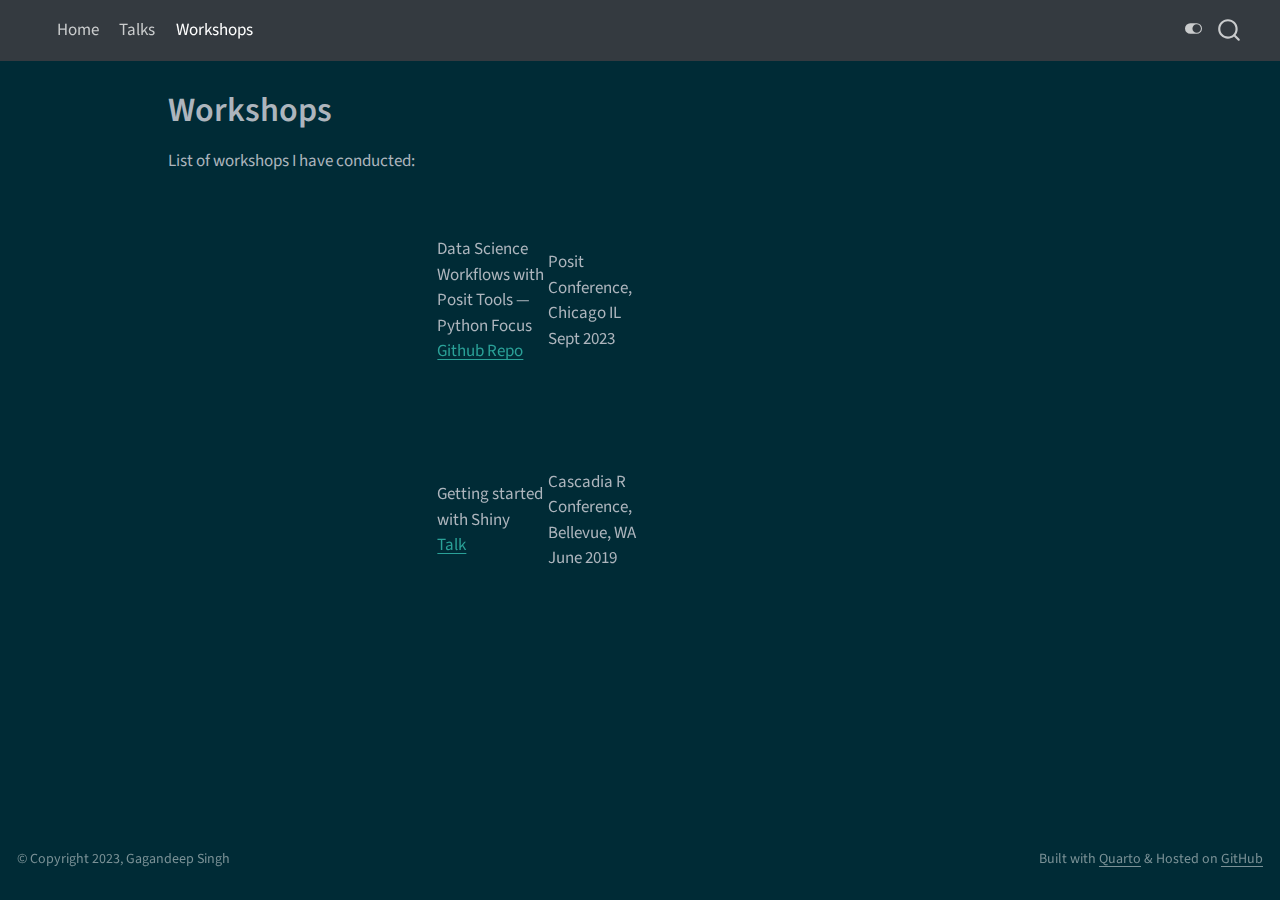
<file: docs/workshops.html>
<!DOCTYPE html>
<html xmlns="http://www.w3.org/1999/xhtml" lang="en" xml:lang="en"><head>

<meta charset="utf-8">
<meta name="generator" content="quarto-1.4.551">

<meta name="viewport" content="width=device-width, initial-scale=1.0, user-scalable=yes">


<title>- Workshops</title>
<style>
code{white-space: pre-wrap;}
span.smallcaps{font-variant: small-caps;}
div.columns{display: flex; gap: min(4vw, 1.5em);}
div.column{flex: auto; overflow-x: auto;}
div.hanging-indent{margin-left: 1.5em; text-indent: -1.5em;}
ul.task-list{list-style: none;}
ul.task-list li input[type="checkbox"] {
  width: 0.8em;
  margin: 0 0.8em 0.2em -1em; /* quarto-specific, see https://github.com/quarto-dev/quarto-cli/issues/4556 */ 
  vertical-align: middle;
}
</style>


<script src="site_libs/quarto-nav/quarto-nav.js"></script>
<script src="site_libs/quarto-nav/headroom.min.js"></script>
<script src="site_libs/clipboard/clipboard.min.js"></script>
<script src="site_libs/quarto-search/autocomplete.umd.js"></script>
<script src="site_libs/quarto-search/fuse.min.js"></script>
<script src="site_libs/quarto-search/quarto-search.js"></script>
<meta name="quarto:offset" content="./">
<script src="site_libs/quarto-html/quarto.js"></script>
<script src="site_libs/quarto-html/popper.min.js"></script>
<script src="site_libs/quarto-html/tippy.umd.min.js"></script>
<script src="site_libs/quarto-html/anchor.min.js"></script>
<link href="site_libs/quarto-html/tippy.css" rel="stylesheet">
<link href="site_libs/quarto-html/quarto-syntax-highlighting.css" rel="stylesheet" class="quarto-color-scheme" id="quarto-text-highlighting-styles">
<link href="site_libs/quarto-html/quarto-syntax-highlighting-dark.css" rel="stylesheet" class="quarto-color-scheme quarto-color-alternate" id="quarto-text-highlighting-styles">
<script src="site_libs/bootstrap/bootstrap.min.js"></script>
<link href="site_libs/bootstrap/bootstrap-icons.css" rel="stylesheet">
<link href="site_libs/bootstrap/bootstrap.min.css" rel="stylesheet" class="quarto-color-scheme" id="quarto-bootstrap" data-mode="light">
<link href="site_libs/bootstrap/bootstrap-dark.min.css" rel="stylesheet" class="quarto-color-scheme quarto-color-alternate" id="quarto-bootstrap" data-mode="dark">
<script id="quarto-search-options" type="application/json">{
  "location": "navbar",
  "copy-button": false,
  "collapse-after": 3,
  "panel-placement": "end",
  "type": "overlay",
  "limit": 50,
  "keyboard-shortcut": [
    "f",
    "/",
    "s"
  ],
  "show-item-context": false,
  "language": {
    "search-no-results-text": "No results",
    "search-matching-documents-text": "matching documents",
    "search-copy-link-title": "Copy link to search",
    "search-hide-matches-text": "Hide additional matches",
    "search-more-match-text": "more match in this document",
    "search-more-matches-text": "more matches in this document",
    "search-clear-button-title": "Clear",
    "search-text-placeholder": "",
    "search-detached-cancel-button-title": "Cancel",
    "search-submit-button-title": "Submit",
    "search-label": "Search"
  }
}</script>


<link rel="stylesheet" href="styles.css">
</head>

<body class="nav-fixed">

<div id="quarto-search-results"></div>
  <header id="quarto-header" class="headroom fixed-top">
    <nav class="navbar navbar-expand-lg " data-bs-theme="dark">
      <div class="navbar-container container-fluid">
      <div class="navbar-brand-container mx-auto">
    <a class="navbar-brand" href="./index.html">
    <span class="navbar-title"></span>
    </a>
  </div>
            <div id="quarto-search" class="" title="Search"></div>
          <button class="navbar-toggler" type="button" data-bs-toggle="collapse" data-bs-target="#navbarCollapse" aria-controls="navbarCollapse" aria-expanded="false" aria-label="Toggle navigation" onclick="if (window.quartoToggleHeadroom) { window.quartoToggleHeadroom(); }">
  <span class="navbar-toggler-icon"></span>
</button>
          <div class="collapse navbar-collapse" id="navbarCollapse">
            <ul class="navbar-nav navbar-nav-scroll me-auto">
  <li class="nav-item">
    <a class="nav-link" href="./index.html"> 
<span class="menu-text">Home</span></a>
  </li>  
  <li class="nav-item">
    <a class="nav-link" href="./talks.html"> 
<span class="menu-text">Talks</span></a>
  </li>  
  <li class="nav-item">
    <a class="nav-link active" href="./workshops.html" aria-current="page"> 
<span class="menu-text">Workshops</span></a>
  </li>  
</ul>
          </div> <!-- /navcollapse -->
          <div class="quarto-navbar-tools">
  <a href="" class="quarto-color-scheme-toggle quarto-navigation-tool  px-1" onclick="window.quartoToggleColorScheme(); return false;" title="Toggle dark mode"><i class="bi"></i></a>
</div>
      </div> <!-- /container-fluid -->
    </nav>
</header>
<!-- content -->
<div id="quarto-content" class="quarto-container page-columns page-rows-contents page-layout-article page-navbar">
<!-- sidebar -->
<!-- margin-sidebar -->
    <div id="quarto-margin-sidebar" class="sidebar margin-sidebar">
        
    </div>
<!-- main -->
<main class="content" id="quarto-document-content">

<header id="title-block-header" class="quarto-title-block default">
<div class="quarto-title">
<h1 class="title">Workshops</h1>
</div>



<div class="quarto-title-meta">

    
  
    
  </div>
  


</header>


<p>List of workshops I have conducted:</p>
<table border="0">
<tbody><tr>
<td>
<div class="quarto-video"><iframe data-external="1" src="https://www.youtube.com/embed/kq0b8cPttTc?start=735" width="250" height="175" title="" frameborder="0" allow="accelerometer; autoplay; clipboard-write; encrypted-media; gyroscope; picture-in-picture" allowfullscreen=""></iframe></div>
</td>
<td>
Data Science Workflows with Posit Tools — Python Focus<br><a href="https://github.com/posit-conf-2023/ds-workflows-python">Github Repo</a>
</td>
<td>
Posit Conference, Chicago IL<br>Sept 2023
</td>
</tr>
<tr>
<td>
<div class="quarto-video"><iframe data-external="1" src="https://www.youtube.com/embed/SbLSlWfjzRM" width="250" height="175" title="" frameborder="0" allow="accelerometer; autoplay; clipboard-write; encrypted-media; gyroscope; picture-in-picture" allowfullscreen=""></iframe></div>
</td>
<td>
Getting started with Shiny<br><a href="https://cascadiarconf.com/years/2019/agenda/">Talk</a>
</td>
<td>
Cascadia R Conference, Bellevue, WA<br>June 2019
</td>
</tr>
</tbody></table>



</main> <!-- /main -->
<script id="quarto-html-after-body" type="application/javascript">
window.document.addEventListener("DOMContentLoaded", function (event) {
  const toggleBodyColorMode = (bsSheetEl) => {
    const mode = bsSheetEl.getAttribute("data-mode");
    const bodyEl = window.document.querySelector("body");
    if (mode === "dark") {
      bodyEl.classList.add("quarto-dark");
      bodyEl.classList.remove("quarto-light");
    } else {
      bodyEl.classList.add("quarto-light");
      bodyEl.classList.remove("quarto-dark");
    }
  }
  const toggleBodyColorPrimary = () => {
    const bsSheetEl = window.document.querySelector("link#quarto-bootstrap");
    if (bsSheetEl) {
      toggleBodyColorMode(bsSheetEl);
    }
  }
  toggleBodyColorPrimary();  
  const disableStylesheet = (stylesheets) => {
    for (let i=0; i < stylesheets.length; i++) {
      const stylesheet = stylesheets[i];
      stylesheet.rel = 'prefetch';
    }
  }
  const enableStylesheet = (stylesheets) => {
    for (let i=0; i < stylesheets.length; i++) {
      const stylesheet = stylesheets[i];
      stylesheet.rel = 'stylesheet';
    }
  }
  const manageTransitions = (selector, allowTransitions) => {
    const els = window.document.querySelectorAll(selector);
    for (let i=0; i < els.length; i++) {
      const el = els[i];
      if (allowTransitions) {
        el.classList.remove('notransition');
      } else {
        el.classList.add('notransition');
      }
    }
  }
  const toggleGiscusIfUsed = (isAlternate, darkModeDefault) => {
    const baseTheme = document.querySelector('#giscus-base-theme')?.value ?? 'light';
    const alternateTheme = document.querySelector('#giscus-alt-theme')?.value ?? 'dark';
    let newTheme = '';
    if(darkModeDefault) {
      newTheme = isAlternate ? baseTheme : alternateTheme;
    } else {
      newTheme = isAlternate ? alternateTheme : baseTheme;
    }
    const changeGiscusTheme = () => {
      // From: https://github.com/giscus/giscus/issues/336
      const sendMessage = (message) => {
        const iframe = document.querySelector('iframe.giscus-frame');
        if (!iframe) return;
        iframe.contentWindow.postMessage({ giscus: message }, 'https://giscus.app');
      }
      sendMessage({
        setConfig: {
          theme: newTheme
        }
      });
    }
    const isGiscussLoaded = window.document.querySelector('iframe.giscus-frame') !== null;
    if (isGiscussLoaded) {
      changeGiscusTheme();
    }
  }
  const toggleColorMode = (alternate) => {
    // Switch the stylesheets
    const alternateStylesheets = window.document.querySelectorAll('link.quarto-color-scheme.quarto-color-alternate');
    manageTransitions('#quarto-margin-sidebar .nav-link', false);
    if (alternate) {
      enableStylesheet(alternateStylesheets);
      for (const sheetNode of alternateStylesheets) {
        if (sheetNode.id === "quarto-bootstrap") {
          toggleBodyColorMode(sheetNode);
        }
      }
    } else {
      disableStylesheet(alternateStylesheets);
      toggleBodyColorPrimary();
    }
    manageTransitions('#quarto-margin-sidebar .nav-link', true);
    // Switch the toggles
    const toggles = window.document.querySelectorAll('.quarto-color-scheme-toggle');
    for (let i=0; i < toggles.length; i++) {
      const toggle = toggles[i];
      if (toggle) {
        if (alternate) {
          toggle.classList.add("alternate");     
        } else {
          toggle.classList.remove("alternate");
        }
      }
    }
    // Hack to workaround the fact that safari doesn't
    // properly recolor the scrollbar when toggling (#1455)
    if (navigator.userAgent.indexOf('Safari') > 0 && navigator.userAgent.indexOf('Chrome') == -1) {
      manageTransitions("body", false);
      window.scrollTo(0, 1);
      setTimeout(() => {
        window.scrollTo(0, 0);
        manageTransitions("body", true);
      }, 40);  
    }
  }
  const isFileUrl = () => { 
    return window.location.protocol === 'file:';
  }
  const hasAlternateSentinel = () => {  
    let styleSentinel = getColorSchemeSentinel();
    if (styleSentinel !== null) {
      return styleSentinel === "alternate";
    } else {
      return false;
    }
  }
  const setStyleSentinel = (alternate) => {
    const value = alternate ? "alternate" : "default";
    if (!isFileUrl()) {
      window.localStorage.setItem("quarto-color-scheme", value);
    } else {
      localAlternateSentinel = value;
    }
  }
  const getColorSchemeSentinel = () => {
    if (!isFileUrl()) {
      const storageValue = window.localStorage.getItem("quarto-color-scheme");
      return storageValue != null ? storageValue : localAlternateSentinel;
    } else {
      return localAlternateSentinel;
    }
  }
  const darkModeDefault = true;
  let localAlternateSentinel = darkModeDefault ? 'alternate' : 'default';
  // Dark / light mode switch
  window.quartoToggleColorScheme = () => {
    // Read the current dark / light value 
    let toAlternate = !hasAlternateSentinel();
    toggleColorMode(toAlternate);
    setStyleSentinel(toAlternate);
    toggleGiscusIfUsed(toAlternate, darkModeDefault);
  };
  // Ensure there is a toggle, if there isn't float one in the top right
  if (window.document.querySelector('.quarto-color-scheme-toggle') === null) {
    const a = window.document.createElement('a');
    a.classList.add('top-right');
    a.classList.add('quarto-color-scheme-toggle');
    a.href = "";
    a.onclick = function() { try { window.quartoToggleColorScheme(); } catch {} return false; };
    const i = window.document.createElement("i");
    i.classList.add('bi');
    a.appendChild(i);
    window.document.body.appendChild(a);
  }
  // Switch to dark mode if need be
  if (hasAlternateSentinel()) {
    toggleColorMode(true);
  } else {
    toggleColorMode(false);
  }
  const icon = "";
  const anchorJS = new window.AnchorJS();
  anchorJS.options = {
    placement: 'right',
    icon: icon
  };
  anchorJS.add('.anchored');
  const isCodeAnnotation = (el) => {
    for (const clz of el.classList) {
      if (clz.startsWith('code-annotation-')) {                     
        return true;
      }
    }
    return false;
  }
  const clipboard = new window.ClipboardJS('.code-copy-button', {
    text: function(trigger) {
      const codeEl = trigger.previousElementSibling.cloneNode(true);
      for (const childEl of codeEl.children) {
        if (isCodeAnnotation(childEl)) {
          childEl.remove();
        }
      }
      return codeEl.innerText;
    }
  });
  clipboard.on('success', function(e) {
    // button target
    const button = e.trigger;
    // don't keep focus
    button.blur();
    // flash "checked"
    button.classList.add('code-copy-button-checked');
    var currentTitle = button.getAttribute("title");
    button.setAttribute("title", "Copied!");
    let tooltip;
    if (window.bootstrap) {
      button.setAttribute("data-bs-toggle", "tooltip");
      button.setAttribute("data-bs-placement", "left");
      button.setAttribute("data-bs-title", "Copied!");
      tooltip = new bootstrap.Tooltip(button, 
        { trigger: "manual", 
          customClass: "code-copy-button-tooltip",
          offset: [0, -8]});
      tooltip.show();    
    }
    setTimeout(function() {
      if (tooltip) {
        tooltip.hide();
        button.removeAttribute("data-bs-title");
        button.removeAttribute("data-bs-toggle");
        button.removeAttribute("data-bs-placement");
      }
      button.setAttribute("title", currentTitle);
      button.classList.remove('code-copy-button-checked');
    }, 1000);
    // clear code selection
    e.clearSelection();
  });
    var localhostRegex = new RegExp(/^(?:http|https):\/\/localhost\:?[0-9]*\//);
    var mailtoRegex = new RegExp(/^mailto:/);
      var filterRegex = new RegExp('/' + window.location.host + '/');
    var isInternal = (href) => {
        return filterRegex.test(href) || localhostRegex.test(href) || mailtoRegex.test(href);
    }
    // Inspect non-navigation links and adorn them if external
 	var links = window.document.querySelectorAll('a[href]:not(.nav-link):not(.navbar-brand):not(.toc-action):not(.sidebar-link):not(.sidebar-item-toggle):not(.pagination-link):not(.no-external):not([aria-hidden]):not(.dropdown-item):not(.quarto-navigation-tool)');
    for (var i=0; i<links.length; i++) {
      const link = links[i];
      if (!isInternal(link.href)) {
        // undo the damage that might have been done by quarto-nav.js in the case of
        // links that we want to consider external
        if (link.dataset.originalHref !== undefined) {
          link.href = link.dataset.originalHref;
        }
      }
    }
  function tippyHover(el, contentFn, onTriggerFn, onUntriggerFn) {
    const config = {
      allowHTML: true,
      maxWidth: 500,
      delay: 100,
      arrow: false,
      appendTo: function(el) {
          return el.parentElement;
      },
      interactive: true,
      interactiveBorder: 10,
      theme: 'quarto',
      placement: 'bottom-start',
    };
    if (contentFn) {
      config.content = contentFn;
    }
    if (onTriggerFn) {
      config.onTrigger = onTriggerFn;
    }
    if (onUntriggerFn) {
      config.onUntrigger = onUntriggerFn;
    }
    window.tippy(el, config); 
  }
  const noterefs = window.document.querySelectorAll('a[role="doc-noteref"]');
  for (var i=0; i<noterefs.length; i++) {
    const ref = noterefs[i];
    tippyHover(ref, function() {
      // use id or data attribute instead here
      let href = ref.getAttribute('data-footnote-href') || ref.getAttribute('href');
      try { href = new URL(href).hash; } catch {}
      const id = href.replace(/^#\/?/, "");
      const note = window.document.getElementById(id);
      if (note) {
        return note.innerHTML;
      } else {
        return "";
      }
    });
  }
  const xrefs = window.document.querySelectorAll('a.quarto-xref');
  const processXRef = (id, note) => {
    // Strip column container classes
    const stripColumnClz = (el) => {
      el.classList.remove("page-full", "page-columns");
      if (el.children) {
        for (const child of el.children) {
          stripColumnClz(child);
        }
      }
    }
    stripColumnClz(note)
    if (id === null || id.startsWith('sec-')) {
      // Special case sections, only their first couple elements
      const container = document.createElement("div");
      if (note.children && note.children.length > 2) {
        container.appendChild(note.children[0].cloneNode(true));
        for (let i = 1; i < note.children.length; i++) {
          const child = note.children[i];
          if (child.tagName === "P" && child.innerText === "") {
            continue;
          } else {
            container.appendChild(child.cloneNode(true));
            break;
          }
        }
        if (window.Quarto?.typesetMath) {
          window.Quarto.typesetMath(container);
        }
        return container.innerHTML
      } else {
        if (window.Quarto?.typesetMath) {
          window.Quarto.typesetMath(note);
        }
        return note.innerHTML;
      }
    } else {
      // Remove any anchor links if they are present
      const anchorLink = note.querySelector('a.anchorjs-link');
      if (anchorLink) {
        anchorLink.remove();
      }
      if (window.Quarto?.typesetMath) {
        window.Quarto.typesetMath(note);
      }
      // TODO in 1.5, we should make sure this works without a callout special case
      if (note.classList.contains("callout")) {
        return note.outerHTML;
      } else {
        return note.innerHTML;
      }
    }
  }
  for (var i=0; i<xrefs.length; i++) {
    const xref = xrefs[i];
    tippyHover(xref, undefined, function(instance) {
      instance.disable();
      let url = xref.getAttribute('href');
      let hash = undefined; 
      if (url.startsWith('#')) {
        hash = url;
      } else {
        try { hash = new URL(url).hash; } catch {}
      }
      if (hash) {
        const id = hash.replace(/^#\/?/, "");
        const note = window.document.getElementById(id);
        if (note !== null) {
          try {
            const html = processXRef(id, note.cloneNode(true));
            instance.setContent(html);
          } finally {
            instance.enable();
            instance.show();
          }
        } else {
          // See if we can fetch this
          fetch(url.split('#')[0])
          .then(res => res.text())
          .then(html => {
            const parser = new DOMParser();
            const htmlDoc = parser.parseFromString(html, "text/html");
            const note = htmlDoc.getElementById(id);
            if (note !== null) {
              const html = processXRef(id, note);
              instance.setContent(html);
            } 
          }).finally(() => {
            instance.enable();
            instance.show();
          });
        }
      } else {
        // See if we can fetch a full url (with no hash to target)
        // This is a special case and we should probably do some content thinning / targeting
        fetch(url)
        .then(res => res.text())
        .then(html => {
          const parser = new DOMParser();
          const htmlDoc = parser.parseFromString(html, "text/html");
          const note = htmlDoc.querySelector('main.content');
          if (note !== null) {
            // This should only happen for chapter cross references
            // (since there is no id in the URL)
            // remove the first header
            if (note.children.length > 0 && note.children[0].tagName === "HEADER") {
              note.children[0].remove();
            }
            const html = processXRef(null, note);
            instance.setContent(html);
          } 
        }).finally(() => {
          instance.enable();
          instance.show();
        });
      }
    }, function(instance) {
    });
  }
      let selectedAnnoteEl;
      const selectorForAnnotation = ( cell, annotation) => {
        let cellAttr = 'data-code-cell="' + cell + '"';
        let lineAttr = 'data-code-annotation="' +  annotation + '"';
        const selector = 'span[' + cellAttr + '][' + lineAttr + ']';
        return selector;
      }
      const selectCodeLines = (annoteEl) => {
        const doc = window.document;
        const targetCell = annoteEl.getAttribute("data-target-cell");
        const targetAnnotation = annoteEl.getAttribute("data-target-annotation");
        const annoteSpan = window.document.querySelector(selectorForAnnotation(targetCell, targetAnnotation));
        const lines = annoteSpan.getAttribute("data-code-lines").split(",");
        const lineIds = lines.map((line) => {
          return targetCell + "-" + line;
        })
        let top = null;
        let height = null;
        let parent = null;
        if (lineIds.length > 0) {
            //compute the position of the single el (top and bottom and make a div)
            const el = window.document.getElementById(lineIds[0]);
            top = el.offsetTop;
            height = el.offsetHeight;
            parent = el.parentElement.parentElement;
          if (lineIds.length > 1) {
            const lastEl = window.document.getElementById(lineIds[lineIds.length - 1]);
            const bottom = lastEl.offsetTop + lastEl.offsetHeight;
            height = bottom - top;
          }
          if (top !== null && height !== null && parent !== null) {
            // cook up a div (if necessary) and position it 
            let div = window.document.getElementById("code-annotation-line-highlight");
            if (div === null) {
              div = window.document.createElement("div");
              div.setAttribute("id", "code-annotation-line-highlight");
              div.style.position = 'absolute';
              parent.appendChild(div);
            }
            div.style.top = top - 2 + "px";
            div.style.height = height + 4 + "px";
            div.style.left = 0;
            let gutterDiv = window.document.getElementById("code-annotation-line-highlight-gutter");
            if (gutterDiv === null) {
              gutterDiv = window.document.createElement("div");
              gutterDiv.setAttribute("id", "code-annotation-line-highlight-gutter");
              gutterDiv.style.position = 'absolute';
              const codeCell = window.document.getElementById(targetCell);
              const gutter = codeCell.querySelector('.code-annotation-gutter');
              gutter.appendChild(gutterDiv);
            }
            gutterDiv.style.top = top - 2 + "px";
            gutterDiv.style.height = height + 4 + "px";
          }
          selectedAnnoteEl = annoteEl;
        }
      };
      const unselectCodeLines = () => {
        const elementsIds = ["code-annotation-line-highlight", "code-annotation-line-highlight-gutter"];
        elementsIds.forEach((elId) => {
          const div = window.document.getElementById(elId);
          if (div) {
            div.remove();
          }
        });
        selectedAnnoteEl = undefined;
      };
        // Handle positioning of the toggle
    window.addEventListener(
      "resize",
      throttle(() => {
        elRect = undefined;
        if (selectedAnnoteEl) {
          selectCodeLines(selectedAnnoteEl);
        }
      }, 10)
    );
    function throttle(fn, ms) {
    let throttle = false;
    let timer;
      return (...args) => {
        if(!throttle) { // first call gets through
            fn.apply(this, args);
            throttle = true;
        } else { // all the others get throttled
            if(timer) clearTimeout(timer); // cancel #2
            timer = setTimeout(() => {
              fn.apply(this, args);
              timer = throttle = false;
            }, ms);
        }
      };
    }
      // Attach click handler to the DT
      const annoteDls = window.document.querySelectorAll('dt[data-target-cell]');
      for (const annoteDlNode of annoteDls) {
        annoteDlNode.addEventListener('click', (event) => {
          const clickedEl = event.target;
          if (clickedEl !== selectedAnnoteEl) {
            unselectCodeLines();
            const activeEl = window.document.querySelector('dt[data-target-cell].code-annotation-active');
            if (activeEl) {
              activeEl.classList.remove('code-annotation-active');
            }
            selectCodeLines(clickedEl);
            clickedEl.classList.add('code-annotation-active');
          } else {
            // Unselect the line
            unselectCodeLines();
            clickedEl.classList.remove('code-annotation-active');
          }
        });
      }
  const findCites = (el) => {
    const parentEl = el.parentElement;
    if (parentEl) {
      const cites = parentEl.dataset.cites;
      if (cites) {
        return {
          el,
          cites: cites.split(' ')
        };
      } else {
        return findCites(el.parentElement)
      }
    } else {
      return undefined;
    }
  };
  var bibliorefs = window.document.querySelectorAll('a[role="doc-biblioref"]');
  for (var i=0; i<bibliorefs.length; i++) {
    const ref = bibliorefs[i];
    const citeInfo = findCites(ref);
    if (citeInfo) {
      tippyHover(citeInfo.el, function() {
        var popup = window.document.createElement('div');
        citeInfo.cites.forEach(function(cite) {
          var citeDiv = window.document.createElement('div');
          citeDiv.classList.add('hanging-indent');
          citeDiv.classList.add('csl-entry');
          var biblioDiv = window.document.getElementById('ref-' + cite);
          if (biblioDiv) {
            citeDiv.innerHTML = biblioDiv.innerHTML;
          }
          popup.appendChild(citeDiv);
        });
        return popup.innerHTML;
      });
    }
  }
});
</script>
</div> <!-- /content -->
<footer class="footer">
  <div class="nav-footer">
    <div class="nav-footer-left">
<p>© Copyright 2023, Gagandeep Singh</p>
</div>   
    <div class="nav-footer-center">
      &nbsp;
    </div>
    <div class="nav-footer-right">
<p>Built with <a href="https://quarto.org/">Quarto</a> &amp; Hosted on <a href="https://github.com/">GitHub</a></p>
</div>
  </div>
</footer>




</body></html>
</file>
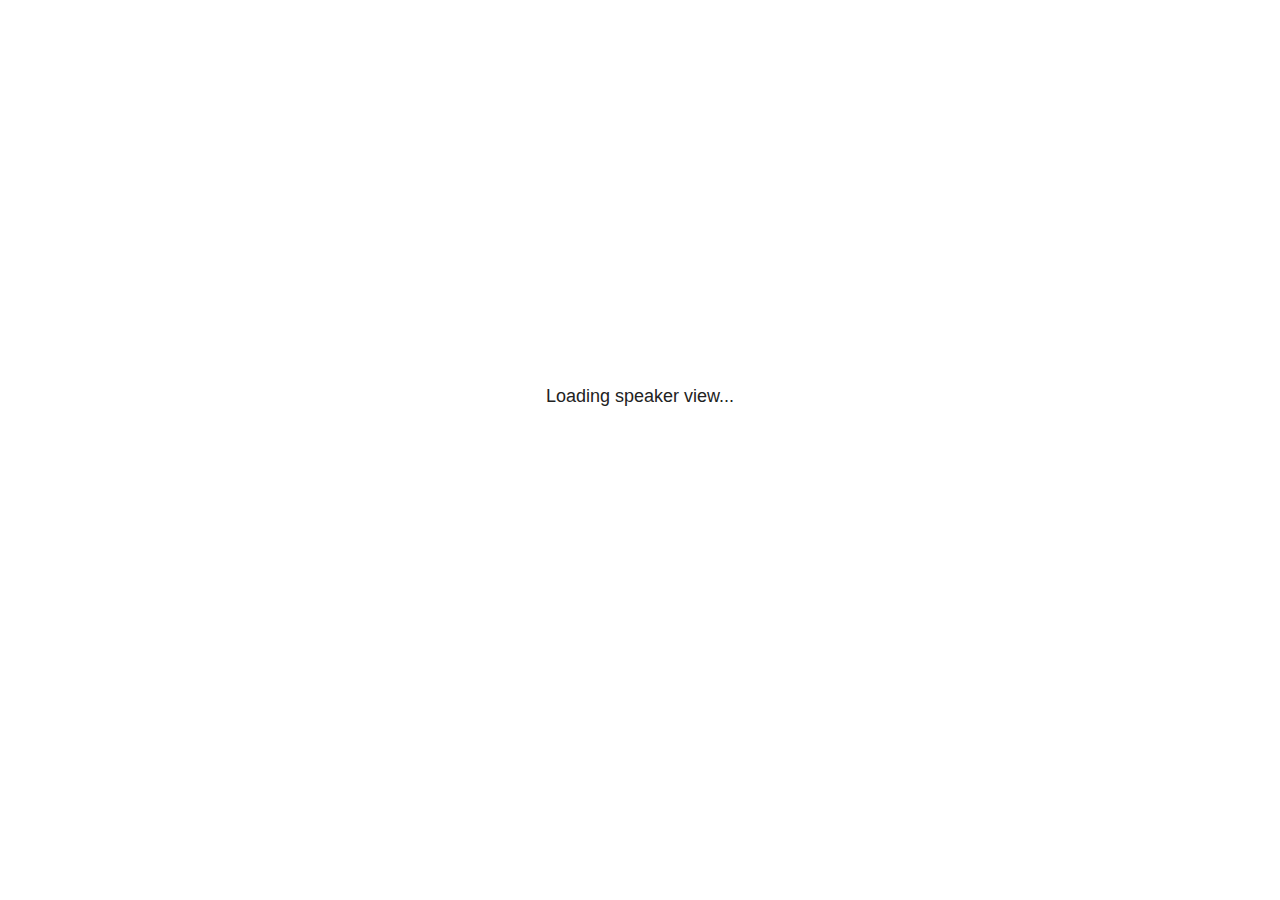
<file: docs/site_libs/revealjs/plugin/notes/speaker-view.html>
<!--
	NOTE: You need to build the notes plugin after making changes to this file.
-->
<html lang="en">
	<head>
		<meta charset="utf-8">

		<title>reveal.js - Speaker View</title>

		<style>
			body {
				font-family: Helvetica;
				font-size: 18px;
			}

			#current-slide,
			#upcoming-slide,
			#speaker-controls {
				padding: 6px;
				box-sizing: border-box;
				-moz-box-sizing: border-box;
			}

			#current-slide iframe,
			#upcoming-slide iframe {
				width: 100%;
				height: 100%;
				border: 1px solid #ddd;
			}

			#current-slide .label,
			#upcoming-slide .label {
				position: absolute;
				top: 10px;
				left: 10px;
				z-index: 2;
			}

			#connection-status {
				position: absolute;
				top: 0;
				left: 0;
				width: 100%;
				height: 100%;
				z-index: 20;
				padding: 30% 20% 20% 20%;
				font-size: 18px;
				color: #222;
				background: #fff;
				text-align: center;
				box-sizing: border-box;
				line-height: 1.4;
			}

			.overlay-element {
				height: 34px;
				line-height: 34px;
				padding: 0 10px;
				text-shadow: none;
				background: rgba( 220, 220, 220, 0.8 );
				color: #222;
				font-size: 14px;
			}

			.overlay-element.interactive:hover {
				background: rgba( 220, 220, 220, 1 );
			}

			#current-slide {
				position: absolute;
				width: 60%;
				height: 100%;
				top: 0;
				left: 0;
				padding-right: 0;
			}

			#upcoming-slide {
				position: absolute;
				width: 40%;
				height: 40%;
				right: 0;
				top: 0;
			}

			/* Speaker controls */
			#speaker-controls {
				position: absolute;
				top: 40%;
				right: 0;
				width: 40%;
				height: 60%;
				overflow: auto;
				font-size: 18px;
			}

				.speaker-controls-time.hidden,
				.speaker-controls-notes.hidden {
					display: none;
				}

				.speaker-controls-time .label,
				.speaker-controls-pace .label,
				.speaker-controls-notes .label {
					text-transform: uppercase;
					font-weight: normal;
					font-size: 0.66em;
					color: #666;
					margin: 0;
				}

				.speaker-controls-time, .speaker-controls-pace {
					border-bottom: 1px solid rgba( 200, 200, 200, 0.5 );
					margin-bottom: 10px;
					padding: 10px 16px;
					padding-bottom: 20px;
					cursor: pointer;
				}

				.speaker-controls-time .reset-button {
					opacity: 0;
					float: right;
					color: #666;
					text-decoration: none;
				}
				.speaker-controls-time:hover .reset-button {
					opacity: 1;
				}

				.speaker-controls-time .timer,
				.speaker-controls-time .clock {
					width: 50%;
				}

				.speaker-controls-time .timer,
				.speaker-controls-time .clock,
				.speaker-controls-time .pacing .hours-value,
				.speaker-controls-time .pacing .minutes-value,
				.speaker-controls-time .pacing .seconds-value {
					font-size: 1.9em;
				}

				.speaker-controls-time .timer {
					float: left;
				}

				.speaker-controls-time .clock {
					float: right;
					text-align: right;
				}

				.speaker-controls-time span.mute {
					opacity: 0.3;
				}

				.speaker-controls-time .pacing-title {
					margin-top: 5px;
				}

				.speaker-controls-time .pacing.ahead {
					color: blue;
				}

				.speaker-controls-time .pacing.on-track {
					color: green;
				}

				.speaker-controls-time .pacing.behind {
					color: red;
				}

				.speaker-controls-notes {
					padding: 10px 16px;
				}

				.speaker-controls-notes .value {
					margin-top: 5px;
					line-height: 1.4;
					font-size: 1.2em;
				}

			/* Layout selector */
			#speaker-layout {
				position: absolute;
				top: 10px;
				right: 10px;
				color: #222;
				z-index: 10;
			}
				#speaker-layout select {
					position: absolute;
					width: 100%;
					height: 100%;
					top: 0;
					left: 0;
					border: 0;
					box-shadow: 0;
					cursor: pointer;
					opacity: 0;

					font-size: 1em;
					background-color: transparent;

					-moz-appearance: none;
					-webkit-appearance: none;
					-webkit-tap-highlight-color: rgba(0, 0, 0, 0);
				}

				#speaker-layout select:focus {
					outline: none;
					box-shadow: none;
				}

			.clear {
				clear: both;
			}

			/* Speaker layout: Wide */
			body[data-speaker-layout="wide"] #current-slide,
			body[data-speaker-layout="wide"] #upcoming-slide {
				width: 50%;
				height: 45%;
				padding: 6px;
			}

			body[data-speaker-layout="wide"] #current-slide {
				top: 0;
				left: 0;
			}

			body[data-speaker-layout="wide"] #upcoming-slide {
				top: 0;
				left: 50%;
			}

			body[data-speaker-layout="wide"] #speaker-controls {
				top: 45%;
				left: 0;
				width: 100%;
				height: 50%;
				font-size: 1.25em;
			}

			/* Speaker layout: Tall */
			body[data-speaker-layout="tall"] #current-slide,
			body[data-speaker-layout="tall"] #upcoming-slide {
				width: 45%;
				height: 50%;
				padding: 6px;
			}

			body[data-speaker-layout="tall"] #current-slide {
				top: 0;
				left: 0;
			}

			body[data-speaker-layout="tall"] #upcoming-slide {
				top: 50%;
				left: 0;
			}

			body[data-speaker-layout="tall"] #speaker-controls {
				padding-top: 40px;
				top: 0;
				left: 45%;
				width: 55%;
				height: 100%;
				font-size: 1.25em;
			}

			/* Speaker layout: Notes only */
			body[data-speaker-layout="notes-only"] #current-slide,
			body[data-speaker-layout="notes-only"] #upcoming-slide {
				display: none;
			}

			body[data-speaker-layout="notes-only"] #speaker-controls {
				padding-top: 40px;
				top: 0;
				left: 0;
				width: 100%;
				height: 100%;
				font-size: 1.25em;
			}

			@media screen and (max-width: 1080px) {
				body[data-speaker-layout="default"] #speaker-controls {
					font-size: 16px;
				}
			}

			@media screen and (max-width: 900px) {
				body[data-speaker-layout="default"] #speaker-controls {
					font-size: 14px;
				}
			}

			@media screen and (max-width: 800px) {
				body[data-speaker-layout="default"] #speaker-controls {
					font-size: 12px;
				}
			}

		</style>
	</head>

	<body>

		<div id="connection-status">Loading speaker view...</div>

		<div id="current-slide"></div>
		<div id="upcoming-slide"><span class="overlay-element label">Upcoming</span></div>
		<div id="speaker-controls">
			<div class="speaker-controls-time">
				<h4 class="label">Time <span class="reset-button">Click to Reset</span></h4>
				<div class="clock">
					<span class="clock-value">0:00 AM</span>
				</div>
				<div class="timer">
					<span class="hours-value">00</span><span class="minutes-value">:00</span><span class="seconds-value">:00</span>
				</div>
				<div class="clear"></div>

				<h4 class="label pacing-title" style="display: none">Pacing – Time to finish current slide</h4>
				<div class="pacing" style="display: none">
					<span class="hours-value">00</span><span class="minutes-value">:00</span><span class="seconds-value">:00</span>
				</div>
			</div>

			<div class="speaker-controls-notes hidden">
				<h4 class="label">Notes</h4>
				<div class="value"></div>
			</div>
		</div>
		<div id="speaker-layout" class="overlay-element interactive">
			<span class="speaker-layout-label"></span>
			<select class="speaker-layout-dropdown"></select>
		</div>

		<script>

			(function() {

				var notes,
					notesValue,
					currentState,
					currentSlide,
					upcomingSlide,
					layoutLabel,
					layoutDropdown,
					pendingCalls = {},
					lastRevealApiCallId = 0,
					connected = false,
					whitelistedWindows = [window.opener];

				var SPEAKER_LAYOUTS = {
					'default': 'Default',
					'wide': 'Wide',
					'tall': 'Tall',
					'notes-only': 'Notes only'
				};

				setupLayout();

				var connectionStatus = document.querySelector( '#connection-status' );
				var connectionTimeout = setTimeout( function() {
					connectionStatus.innerHTML = 'Error connecting to main window.<br>Please try closing and reopening the speaker view.';
				}, 5000 );
;
				window.addEventListener( 'message', function( event ) {

					// Validate the origin of this message to prevent XSS
					if( window.location.origin !== event.origin && whitelistedWindows.indexOf( event.source ) === -1 ) {
						return;
					}

					clearTimeout( connectionTimeout );
					connectionStatus.style.display = 'none';

					var data = JSON.parse( event.data );

					// The overview mode is only useful to the reveal.js instance
					// where navigation occurs so we don't sync it
					if( data.state ) delete data.state.overview;

					// Messages sent by the notes plugin inside of the main window
					if( data && data.namespace === 'reveal-notes' ) {
						if( data.type === 'connect' ) {
							handleConnectMessage( data );
						}
						else if( data.type === 'state' ) {
							handleStateMessage( data );
						}
						else if( data.type === 'return' ) {
							pendingCalls[data.callId](data.result);
							delete pendingCalls[data.callId];
						}
					}
					// Messages sent by the reveal.js inside of the current slide preview
					else if( data && data.namespace === 'reveal' ) {
						if( /ready/.test( data.eventName ) ) {
							// Send a message back to notify that the handshake is complete
							window.opener.postMessage( JSON.stringify({ namespace: 'reveal-notes', type: 'connected'} ), '*' );
						}
						else if( /slidechanged|fragmentshown|fragmenthidden|paused|resumed/.test( data.eventName ) && currentState !== JSON.stringify( data.state ) ) {

							dispatchStateToMainWindow( data.state );

						}
					}

				} );

				/**
				 * Updates the presentation in the main window to match the state
				 * of the presentation in the notes window.
				 */
				const dispatchStateToMainWindow = debounce(( state ) => {
					window.opener.postMessage( JSON.stringify({ method: 'setState', args: [ state ]} ), '*' );
				}, 500);

				/**
				 * Asynchronously calls the Reveal.js API of the main frame.
				 */
				function callRevealApi( methodName, methodArguments, callback ) {

					var callId = ++lastRevealApiCallId;
					pendingCalls[callId] = callback;
					window.opener.postMessage( JSON.stringify( {
						namespace: 'reveal-notes',
						type: 'call',
						callId: callId,
						methodName: methodName,
						arguments: methodArguments
					} ), '*' );

				}

				/**
				 * Called when the main window is trying to establish a
				 * connection.
				 */
				function handleConnectMessage( data ) {

					if( connected === false ) {
						connected = true;

						setupIframes( data );
						setupKeyboard();
						setupNotes();
						setupTimer();
						setupHeartbeat();
					}

				}

				/**
				 * Called when the main window sends an updated state.
				 */
				function handleStateMessage( data ) {

					// Store the most recently set state to avoid circular loops
					// applying the same state
					currentState = JSON.stringify( data.state );

					// No need for updating the notes in case of fragment changes
					if ( data.notes ) {
						notes.classList.remove( 'hidden' );
						notesValue.style.whiteSpace = data.whitespace;
						if( data.markdown ) {
							notesValue.innerHTML = marked( data.notes );
						}
						else {
							notesValue.innerHTML = data.notes;
						}
					}
					else {
						notes.classList.add( 'hidden' );
					}

					// Update the note slides
					currentSlide.contentWindow.postMessage( JSON.stringify({ method: 'setState', args: [ data.state ] }), '*' );
					upcomingSlide.contentWindow.postMessage( JSON.stringify({ method: 'setState', args: [ data.state ] }), '*' );
					upcomingSlide.contentWindow.postMessage( JSON.stringify({ method: 'next' }), '*' );

				}

				// Limit to max one state update per X ms
				handleStateMessage = debounce( handleStateMessage, 200 );

				/**
				 * Forward keyboard events to the current slide window.
				 * This enables keyboard events to work even if focus
				 * isn't set on the current slide iframe.
				 *
				 * Block F5 default handling, it reloads and disconnects
				 * the speaker notes window.
				 */
				function setupKeyboard() {

					document.addEventListener( 'keydown', function( event ) {
						if( event.keyCode === 116 || ( event.metaKey && event.keyCode === 82 ) ) {
							event.preventDefault();
							return false;
						}
						currentSlide.contentWindow.postMessage( JSON.stringify({ method: 'triggerKey', args: [ event.keyCode ] }), '*' );
					} );

				}

				/**
				 * Creates the preview iframes.
				 */
				function setupIframes( data ) {

					var params = [
						'receiver',
						'progress=false',
						'history=false',
						'transition=none',
						'autoSlide=0',
						'backgroundTransition=none'
					].join( '&' );

					var urlSeparator = /\?/.test(data.url) ? '&' : '?';
					var hash = '#/' + data.state.indexh + '/' + data.state.indexv;
					var currentURL = data.url + urlSeparator + params + '&postMessageEvents=true' + hash;
					var upcomingURL = data.url + urlSeparator + params + '&controls=false' + hash;

					currentSlide = document.createElement( 'iframe' );
					currentSlide.setAttribute( 'width', 1280 );
					currentSlide.setAttribute( 'height', 1024 );
					currentSlide.setAttribute( 'src', currentURL );
					document.querySelector( '#current-slide' ).appendChild( currentSlide );

					upcomingSlide = document.createElement( 'iframe' );
					upcomingSlide.setAttribute( 'width', 640 );
					upcomingSlide.setAttribute( 'height', 512 );
					upcomingSlide.setAttribute( 'src', upcomingURL );
					document.querySelector( '#upcoming-slide' ).appendChild( upcomingSlide );

					whitelistedWindows.push( currentSlide.contentWindow, upcomingSlide.contentWindow );

				}

				/**
				 * Setup the notes UI.
				 */
				function setupNotes() {

					notes = document.querySelector( '.speaker-controls-notes' );
					notesValue = document.querySelector( '.speaker-controls-notes .value' );

				}

				/**
				 * We send out a heartbeat at all times to ensure we can
				 * reconnect with the main presentation window after reloads.
				 */
				function setupHeartbeat() {

					setInterval( () => {
						window.opener.postMessage( JSON.stringify({ namespace: 'reveal-notes', type: 'heartbeat'} ), '*' );
					}, 1000 );

				}

				function getTimings( callback ) {

					callRevealApi( 'getSlidesAttributes', [], function ( slideAttributes ) {
						callRevealApi( 'getConfig', [], function ( config ) {
							var totalTime = config.totalTime;
							var minTimePerSlide = config.minimumTimePerSlide || 0;
							var defaultTiming = config.defaultTiming;
							if ((defaultTiming == null) && (totalTime == null)) {
								callback(null);
								return;
							}
							// Setting totalTime overrides defaultTiming
							if (totalTime) {
								defaultTiming = 0;
							}
							var timings = [];
							for ( var i in slideAttributes ) {
								var slide = slideAttributes[ i ];
								var timing = defaultTiming;
								if( slide.hasOwnProperty( 'data-timing' )) {
									var t = slide[ 'data-timing' ];
									timing = parseInt(t);
									if( isNaN(timing) ) {
										console.warn("Could not parse timing '" + t + "' of slide " + i + "; using default of " + defaultTiming);
										timing = defaultTiming;
									}
								}
								timings.push(timing);
							}
							if ( totalTime ) {
								// After we've allocated time to individual slides, we summarize it and
								// subtract it from the total time
								var remainingTime = totalTime - timings.reduce( function(a, b) { return a + b; }, 0 );
								// The remaining time is divided by the number of slides that have 0 seconds
								// allocated at the moment, giving the average time-per-slide on the remaining slides
								var remainingSlides = (timings.filter( function(x) { return x == 0 }) ).length
								var timePerSlide = Math.round( remainingTime / remainingSlides, 0 )
								// And now we replace every zero-value timing with that average
								timings = timings.map( function(x) { return (x==0 ? timePerSlide : x) } );
							}
							var slidesUnderMinimum = timings.filter( function(x) { return (x < minTimePerSlide) } ).length
							if ( slidesUnderMinimum ) {
								message = "The pacing time for " + slidesUnderMinimum + " slide(s) is under the configured minimum of " + minTimePerSlide + " seconds. Check the data-timing attribute on individual slides, or consider increasing the totalTime or minimumTimePerSlide configuration options (or removing some slides).";
								alert(message);
							}
							callback( timings );
						} );
					} );

				}

				/**
				 * Return the number of seconds allocated for presenting
				 * all slides up to and including this one.
				 */
				function getTimeAllocated( timings, callback ) {

					callRevealApi( 'getSlidePastCount', [], function ( currentSlide ) {
						var allocated = 0;
						for (var i in timings.slice(0, currentSlide + 1)) {
							allocated += timings[i];
						}
						callback( allocated );
					} );

				}

				/**
				 * Create the timer and clock and start updating them
				 * at an interval.
				 */
				function setupTimer() {

					var start = new Date(),
					timeEl = document.querySelector( '.speaker-controls-time' ),
					clockEl = timeEl.querySelector( '.clock-value' ),
					hoursEl = timeEl.querySelector( '.hours-value' ),
					minutesEl = timeEl.querySelector( '.minutes-value' ),
					secondsEl = timeEl.querySelector( '.seconds-value' ),
					pacingTitleEl = timeEl.querySelector( '.pacing-title' ),
					pacingEl = timeEl.querySelector( '.pacing' ),
					pacingHoursEl = pacingEl.querySelector( '.hours-value' ),
					pacingMinutesEl = pacingEl.querySelector( '.minutes-value' ),
					pacingSecondsEl = pacingEl.querySelector( '.seconds-value' );

					var timings = null;
					getTimings( function ( _timings ) {

						timings = _timings;
						if (_timings !== null) {
							pacingTitleEl.style.removeProperty('display');
							pacingEl.style.removeProperty('display');
						}

						// Update once directly
						_updateTimer();

						// Then update every second
						setInterval( _updateTimer, 1000 );

					} );


					function _resetTimer() {

						if (timings == null) {
							start = new Date();
							_updateTimer();
						}
						else {
							// Reset timer to beginning of current slide
							getTimeAllocated( timings, function ( slideEndTimingSeconds ) {
								var slideEndTiming = slideEndTimingSeconds * 1000;
								callRevealApi( 'getSlidePastCount', [], function ( currentSlide ) {
									var currentSlideTiming = timings[currentSlide] * 1000;
									var previousSlidesTiming = slideEndTiming - currentSlideTiming;
									var now = new Date();
									start = new Date(now.getTime() - previousSlidesTiming);
									_updateTimer();
								} );
							} );
						}

					}

					timeEl.addEventListener( 'click', function() {
						_resetTimer();
						return false;
					} );

					function _displayTime( hrEl, minEl, secEl, time) {

						var sign = Math.sign(time) == -1 ? "-" : "";
						time = Math.abs(Math.round(time / 1000));
						var seconds = time % 60;
						var minutes = Math.floor( time / 60 ) % 60 ;
						var hours = Math.floor( time / ( 60 * 60 )) ;
						hrEl.innerHTML = sign + zeroPadInteger( hours );
						if (hours == 0) {
							hrEl.classList.add( 'mute' );
						}
						else {
							hrEl.classList.remove( 'mute' );
						}
						minEl.innerHTML = ':' + zeroPadInteger( minutes );
						if (hours == 0 && minutes == 0) {
							minEl.classList.add( 'mute' );
						}
						else {
							minEl.classList.remove( 'mute' );
						}
						secEl.innerHTML = ':' + zeroPadInteger( seconds );
					}

					function _updateTimer() {

						var diff, hours, minutes, seconds,
						now = new Date();

						diff = now.getTime() - start.getTime();

						clockEl.innerHTML = now.toLocaleTimeString( 'en-US', { hour12: true, hour: '2-digit', minute:'2-digit' } );
						_displayTime( hoursEl, minutesEl, secondsEl, diff );
						if (timings !== null) {
							_updatePacing(diff);
						}

					}

					function _updatePacing(diff) {

						getTimeAllocated( timings, function ( slideEndTimingSeconds ) {
							var slideEndTiming = slideEndTimingSeconds * 1000;

							callRevealApi( 'getSlidePastCount', [], function ( currentSlide ) {
								var currentSlideTiming = timings[currentSlide] * 1000;
								var timeLeftCurrentSlide = slideEndTiming - diff;
								if (timeLeftCurrentSlide < 0) {
									pacingEl.className = 'pacing behind';
								}
								else if (timeLeftCurrentSlide < currentSlideTiming) {
									pacingEl.className = 'pacing on-track';
								}
								else {
									pacingEl.className = 'pacing ahead';
								}
								_displayTime( pacingHoursEl, pacingMinutesEl, pacingSecondsEl, timeLeftCurrentSlide );
							} );
						} );
					}

				}

				/**
				 * Sets up the speaker view layout and layout selector.
				 */
				function setupLayout() {

					layoutDropdown = document.querySelector( '.speaker-layout-dropdown' );
					layoutLabel = document.querySelector( '.speaker-layout-label' );

					// Render the list of available layouts
					for( var id in SPEAKER_LAYOUTS ) {
						var option = document.createElement( 'option' );
						option.setAttribute( 'value', id );
						option.textContent = SPEAKER_LAYOUTS[ id ];
						layoutDropdown.appendChild( option );
					}

					// Monitor the dropdown for changes
					layoutDropdown.addEventListener( 'change', function( event ) {

						setLayout( layoutDropdown.value );

					}, false );

					// Restore any currently persisted layout
					setLayout( getLayout() );

				}

				/**
				 * Sets a new speaker view layout. The layout is persisted
				 * in local storage.
				 */
				function setLayout( value ) {

					var title = SPEAKER_LAYOUTS[ value ];

					layoutLabel.innerHTML = 'Layout' + ( title ? ( ': ' + title ) : '' );
					layoutDropdown.value = value;

					document.body.setAttribute( 'data-speaker-layout', value );

					// Persist locally
					if( supportsLocalStorage() ) {
						window.localStorage.setItem( 'reveal-speaker-layout', value );
					}

				}

				/**
				 * Returns the ID of the most recently set speaker layout
				 * or our default layout if none has been set.
				 */
				function getLayout() {

					if( supportsLocalStorage() ) {
						var layout = window.localStorage.getItem( 'reveal-speaker-layout' );
						if( layout ) {
							return layout;
						}
					}

					// Default to the first record in the layouts hash
					for( var id in SPEAKER_LAYOUTS ) {
						return id;
					}

				}

				function supportsLocalStorage() {

					try {
						localStorage.setItem('test', 'test');
						localStorage.removeItem('test');
						return true;
					}
					catch( e ) {
						return false;
					}

				}

				function zeroPadInteger( num ) {

					var str = '00' + parseInt( num );
					return str.substring( str.length - 2 );

				}

				/**
				 * Limits the frequency at which a function can be called.
				 */
				function debounce( fn, ms ) {

					var lastTime = 0,
						timeout;

					return function() {

						var args = arguments;
						var context = this;

						clearTimeout( timeout );

						var timeSinceLastCall = Date.now() - lastTime;
						if( timeSinceLastCall > ms ) {
							fn.apply( context, args );
							lastTime = Date.now();
						}
						else {
							timeout = setTimeout( function() {
								fn.apply( context, args );
								lastTime = Date.now();
							}, ms - timeSinceLastCall );
						}

					}

				}

			})();

		</script>
	</body>
</html>
</file>
<file: docs/site_libs/quarto-html/tippy.css>
.tippy-box[data-animation=fade][data-state=hidden]{opacity:0}[data-tippy-root]{max-width:calc(100vw - 10px)}.tippy-box{position:relative;background-color:#333;color:#fff;border-radius:4px;font-size:14px;line-height:1.4;white-space:normal;outline:0;transition-property:transform,visibility,opacity}.tippy-box[data-placement^=top]>.tippy-arrow{bottom:0}.tippy-box[data-placement^=top]>.tippy-arrow:before{bottom:-7px;left:0;border-width:8px 8px 0;border-top-color:initial;transform-origin:center top}.tippy-box[data-placement^=bottom]>.tippy-arrow{top:0}.tippy-box[data-placement^=bottom]>.tippy-arrow:before{top:-7px;left:0;border-width:0 8px 8px;border-bottom-color:initial;transform-origin:center bottom}.tippy-box[data-placement^=left]>.tippy-arrow{right:0}.tippy-box[data-placement^=left]>.tippy-arrow:before{border-width:8px 0 8px 8px;border-left-color:initial;right:-7px;transform-origin:center left}.tippy-box[data-placement^=right]>.tippy-arrow{left:0}.tippy-box[data-placement^=right]>.tippy-arrow:before{left:-7px;border-width:8px 8px 8px 0;border-right-color:initial;transform-origin:center right}.tippy-box[data-inertia][data-state=visible]{transition-timing-function:cubic-bezier(.54,1.5,.38,1.11)}.tippy-arrow{width:16px;height:16px;color:#333}.tippy-arrow:before{content:"";position:absolute;border-color:transparent;border-style:solid}.tippy-content{position:relative;padding:5px 9px;z-index:1}
</file>
<file: docs/site_libs/quarto-html/quarto-syntax-highlighting.css>
/* quarto syntax highlight colors */
:root {
  --quarto-hl-ot-color: #003B4F;
  --quarto-hl-at-color: #657422;
  --quarto-hl-ss-color: #20794D;
  --quarto-hl-an-color: #5E5E5E;
  --quarto-hl-fu-color: #4758AB;
  --quarto-hl-st-color: #20794D;
  --quarto-hl-cf-color: #003B4F;
  --quarto-hl-op-color: #5E5E5E;
  --quarto-hl-er-color: #AD0000;
  --quarto-hl-bn-color: #AD0000;
  --quarto-hl-al-color: #AD0000;
  --quarto-hl-va-color: #111111;
  --quarto-hl-bu-color: inherit;
  --quarto-hl-ex-color: inherit;
  --quarto-hl-pp-color: #AD0000;
  --quarto-hl-in-color: #5E5E5E;
  --quarto-hl-vs-color: #20794D;
  --quarto-hl-wa-color: #5E5E5E;
  --quarto-hl-do-color: #5E5E5E;
  --quarto-hl-im-color: #00769E;
  --quarto-hl-ch-color: #20794D;
  --quarto-hl-dt-color: #AD0000;
  --quarto-hl-fl-color: #AD0000;
  --quarto-hl-co-color: #5E5E5E;
  --quarto-hl-cv-color: #5E5E5E;
  --quarto-hl-cn-color: #8f5902;
  --quarto-hl-sc-color: #5E5E5E;
  --quarto-hl-dv-color: #AD0000;
  --quarto-hl-kw-color: #003B4F;
}

/* other quarto variables */
:root {
  --quarto-font-monospace: SFMono-Regular, Menlo, Monaco, Consolas, "Liberation Mono", "Courier New", monospace;
}

pre > code.sourceCode > span {
  color: #003B4F;
}

code span {
  color: #003B4F;
}

code.sourceCode > span {
  color: #003B4F;
}

div.sourceCode,
div.sourceCode pre.sourceCode {
  color: #003B4F;
}

code span.ot {
  color: #003B4F;
  font-style: inherit;
}

code span.at {
  color: #657422;
  font-style: inherit;
}

code span.ss {
  color: #20794D;
  font-style: inherit;
}

code span.an {
  color: #5E5E5E;
  font-style: inherit;
}

code span.fu {
  color: #4758AB;
  font-style: inherit;
}

code span.st {
  color: #20794D;
  font-style: inherit;
}

code span.cf {
  color: #003B4F;
  font-style: inherit;
}

code span.op {
  color: #5E5E5E;
  font-style: inherit;
}

code span.er {
  color: #AD0000;
  font-style: inherit;
}

code span.bn {
  color: #AD0000;
  font-style: inherit;
}

code span.al {
  color: #AD0000;
  font-style: inherit;
}

code span.va {
  color: #111111;
  font-style: inherit;
}

code span.bu {
  font-style: inherit;
}

code span.ex {
  font-style: inherit;
}

code span.pp {
  color: #AD0000;
  font-style: inherit;
}

code span.in {
  color: #5E5E5E;
  font-style: inherit;
}

code span.vs {
  color: #20794D;
  font-style: inherit;
}

code span.wa {
  color: #5E5E5E;
  font-style: italic;
}

code span.do {
  color: #5E5E5E;
  font-style: italic;
}

code span.im {
  color: #00769E;
  font-style: inherit;
}

code span.ch {
  color: #20794D;
  font-style: inherit;
}

code span.dt {
  color: #AD0000;
  font-style: inherit;
}

code span.fl {
  color: #AD0000;
  font-style: inherit;
}

code span.co {
  color: #5E5E5E;
  font-style: inherit;
}

code span.cv {
  color: #5E5E5E;
  font-style: italic;
}

code span.cn {
  color: #8f5902;
  font-style: inherit;
}

code span.sc {
  color: #5E5E5E;
  font-style: inherit;
}

code span.dv {
  color: #AD0000;
  font-style: inherit;
}

code span.kw {
  color: #003B4F;
  font-style: inherit;
}

.prevent-inlining {
  content: "</";
}

/*# sourceMappingURL=debc5d5d77c3f9108843748ff7464032.css.map */
</file>
<file: docs/site_libs/quarto-html/quarto-syntax-highlighting-dark.css>
/* quarto syntax highlight colors */
:root {
  --quarto-hl-al-color: #f07178;
  --quarto-hl-an-color: #d4d0ab;
  --quarto-hl-at-color: #00e0e0;
  --quarto-hl-bn-color: #d4d0ab;
  --quarto-hl-bu-color: #abe338;
  --quarto-hl-ch-color: #abe338;
  --quarto-hl-co-color: #f8f8f2;
  --quarto-hl-cv-color: #ffd700;
  --quarto-hl-cn-color: #ffd700;
  --quarto-hl-cf-color: #ffa07a;
  --quarto-hl-dt-color: #ffa07a;
  --quarto-hl-dv-color: #d4d0ab;
  --quarto-hl-do-color: #f8f8f2;
  --quarto-hl-er-color: #f07178;
  --quarto-hl-ex-color: #00e0e0;
  --quarto-hl-fl-color: #d4d0ab;
  --quarto-hl-fu-color: #ffa07a;
  --quarto-hl-im-color: #abe338;
  --quarto-hl-in-color: #d4d0ab;
  --quarto-hl-kw-color: #ffa07a;
  --quarto-hl-op-color: #ffa07a;
  --quarto-hl-ot-color: #00e0e0;
  --quarto-hl-pp-color: #dcc6e0;
  --quarto-hl-re-color: #00e0e0;
  --quarto-hl-sc-color: #abe338;
  --quarto-hl-ss-color: #abe338;
  --quarto-hl-st-color: #abe338;
  --quarto-hl-va-color: #00e0e0;
  --quarto-hl-vs-color: #abe338;
  --quarto-hl-wa-color: #dcc6e0;
}

/* other quarto variables */
:root {
  --quarto-font-monospace: SFMono-Regular, Menlo, Monaco, Consolas, "Liberation Mono", "Courier New", monospace;
}

code span.al {
  background-color: #2a0f15;
  font-weight: bold;
  color: #f07178;
}

code span.an {
  color: #d4d0ab;
}

code span.at {
  color: #00e0e0;
}

code span.bn {
  color: #d4d0ab;
}

code span.bu {
  color: #abe338;
}

code span.ch {
  color: #abe338;
}

code span.co {
  font-style: italic;
  color: #f8f8f2;
}

code span.cv {
  color: #ffd700;
}

code span.cn {
  color: #ffd700;
}

code span.cf {
  font-weight: bold;
  color: #ffa07a;
}

code span.dt {
  color: #ffa07a;
}

code span.dv {
  color: #d4d0ab;
}

code span.do {
  color: #f8f8f2;
}

code span.er {
  color: #f07178;
  text-decoration: underline;
}

code span.ex {
  font-weight: bold;
  color: #00e0e0;
}

code span.fl {
  color: #d4d0ab;
}

code span.fu {
  color: #ffa07a;
}

code span.im {
  color: #abe338;
}

code span.in {
  color: #d4d0ab;
}

code span.kw {
  font-weight: bold;
  color: #ffa07a;
}

pre > code.sourceCode > span {
  color: #f8f8f2;
}

code span {
  color: #f8f8f2;
}

code.sourceCode > span {
  color: #f8f8f2;
}

div.sourceCode,
div.sourceCode pre.sourceCode {
  color: #f8f8f2;
}

code span.op {
  color: #ffa07a;
}

code span.ot {
  color: #00e0e0;
}

code span.pp {
  color: #dcc6e0;
}

code span.re {
  background-color: #f8f8f2;
  color: #00e0e0;
}

code span.sc {
  color: #abe338;
}

code span.ss {
  color: #abe338;
}

code span.st {
  color: #abe338;
}

code span.va {
  color: #00e0e0;
}

code span.vs {
  color: #abe338;
}

code span.wa {
  color: #dcc6e0;
}

.prevent-inlining {
  content: "</";
}

/*# sourceMappingURL=935a306eefa94366c21e1a970dddb765.css.map */
</file>
<file: docs/styles.css>
table { 
    width: 500px; 
    border-spacing: 10px 20px; } 
th { text-align: left; }
th, td { width: 400px;}
</file>
